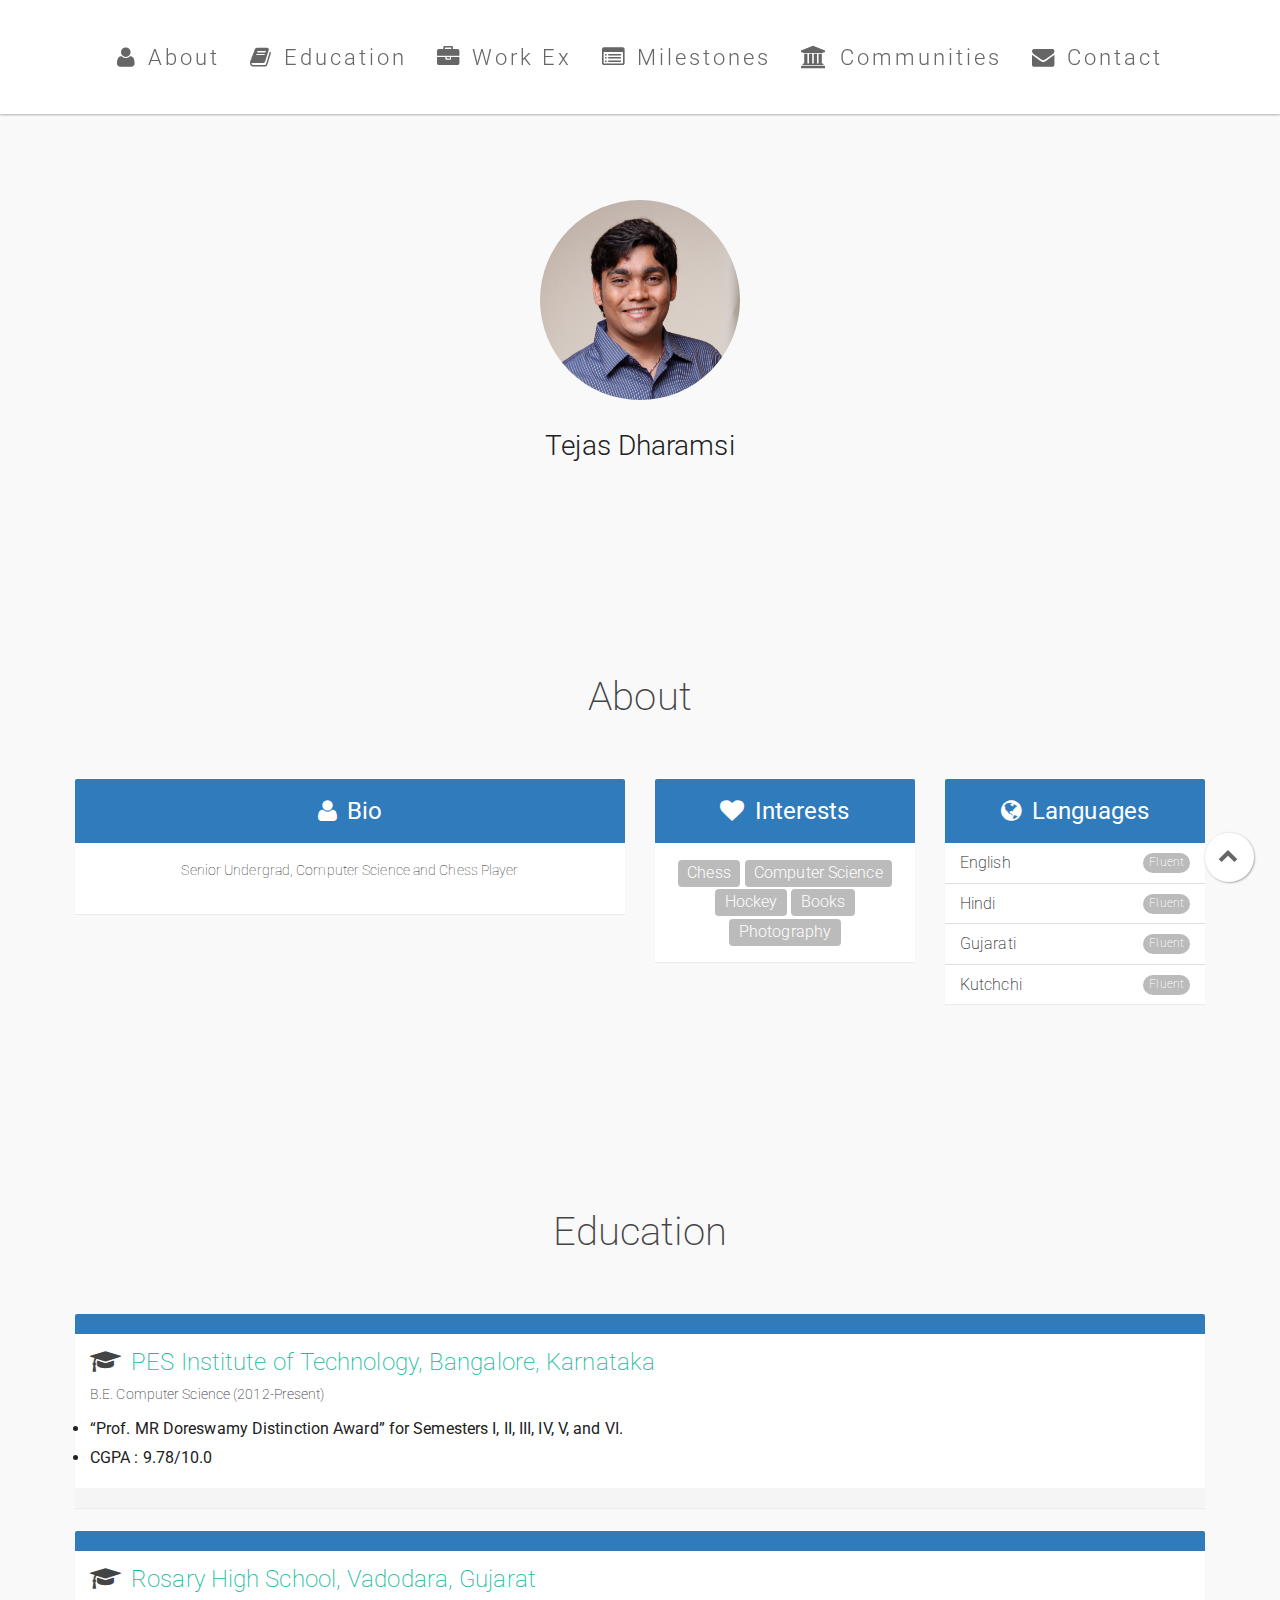
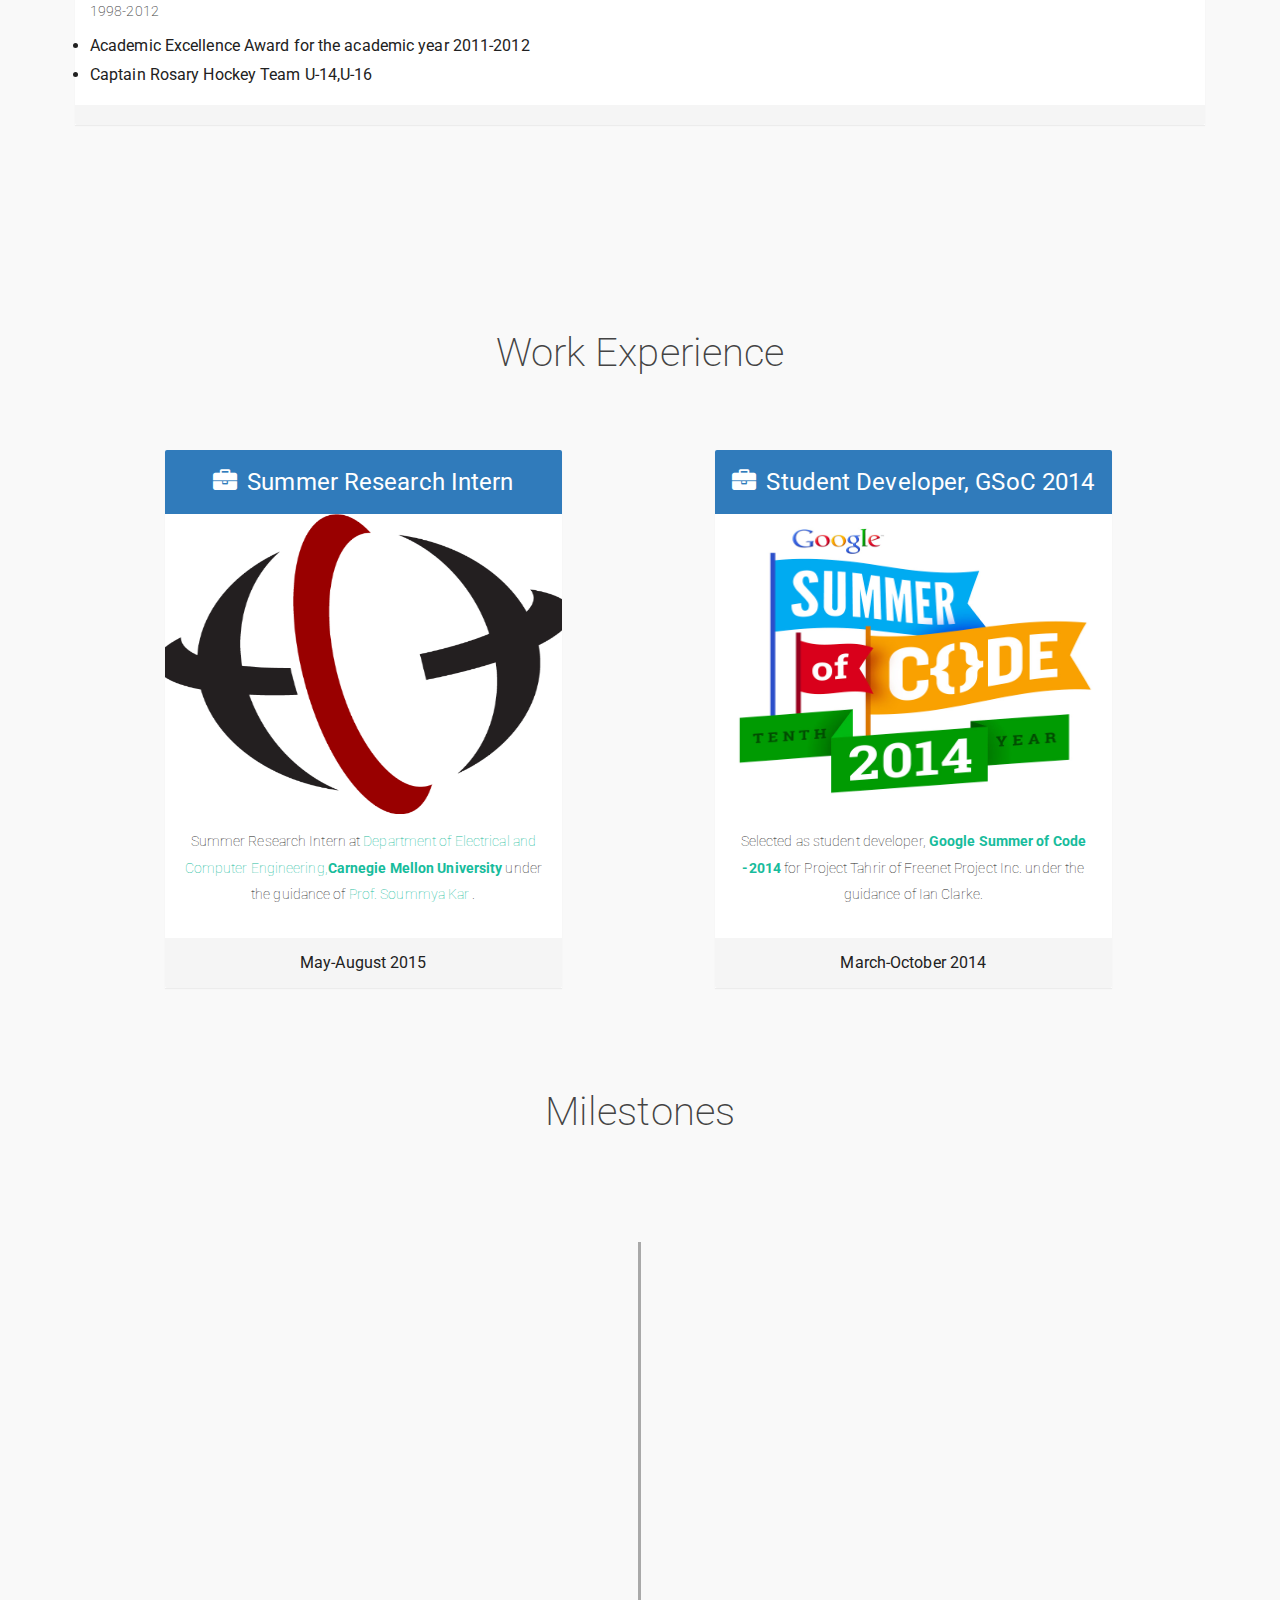
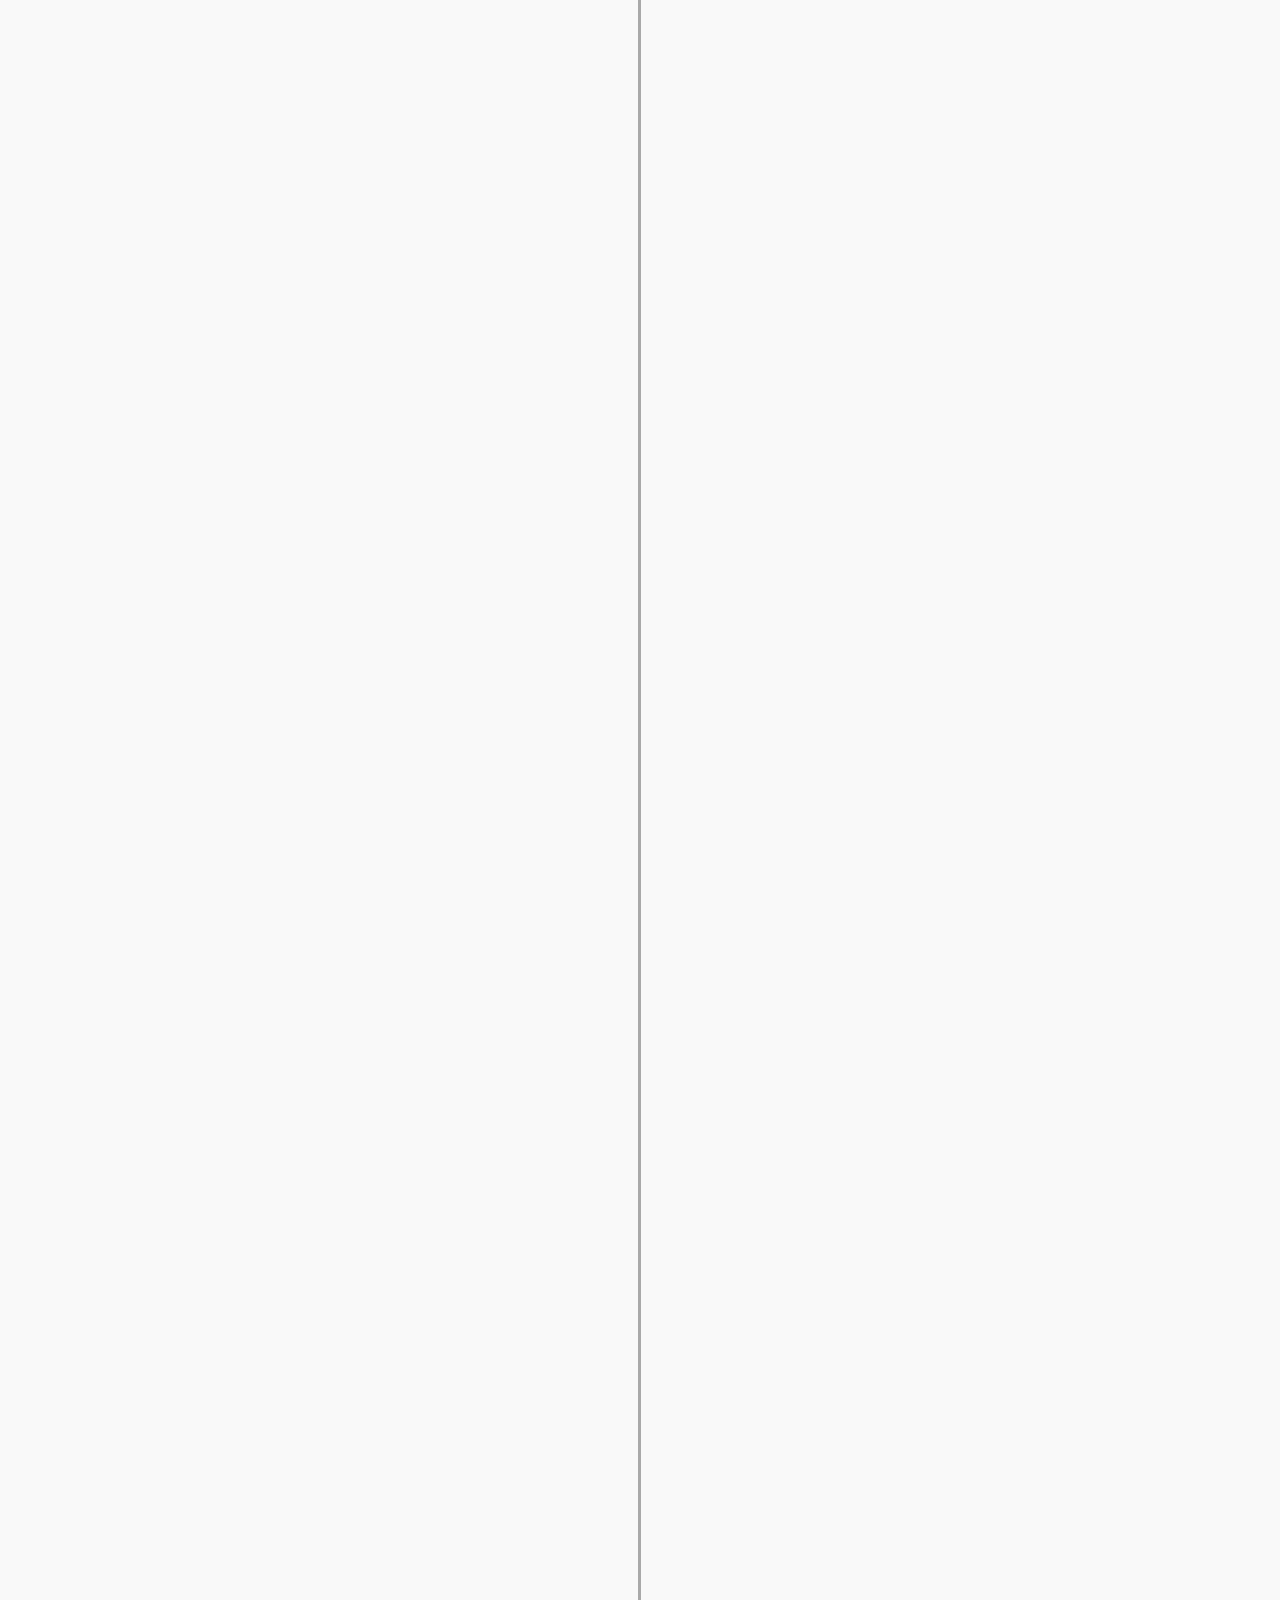
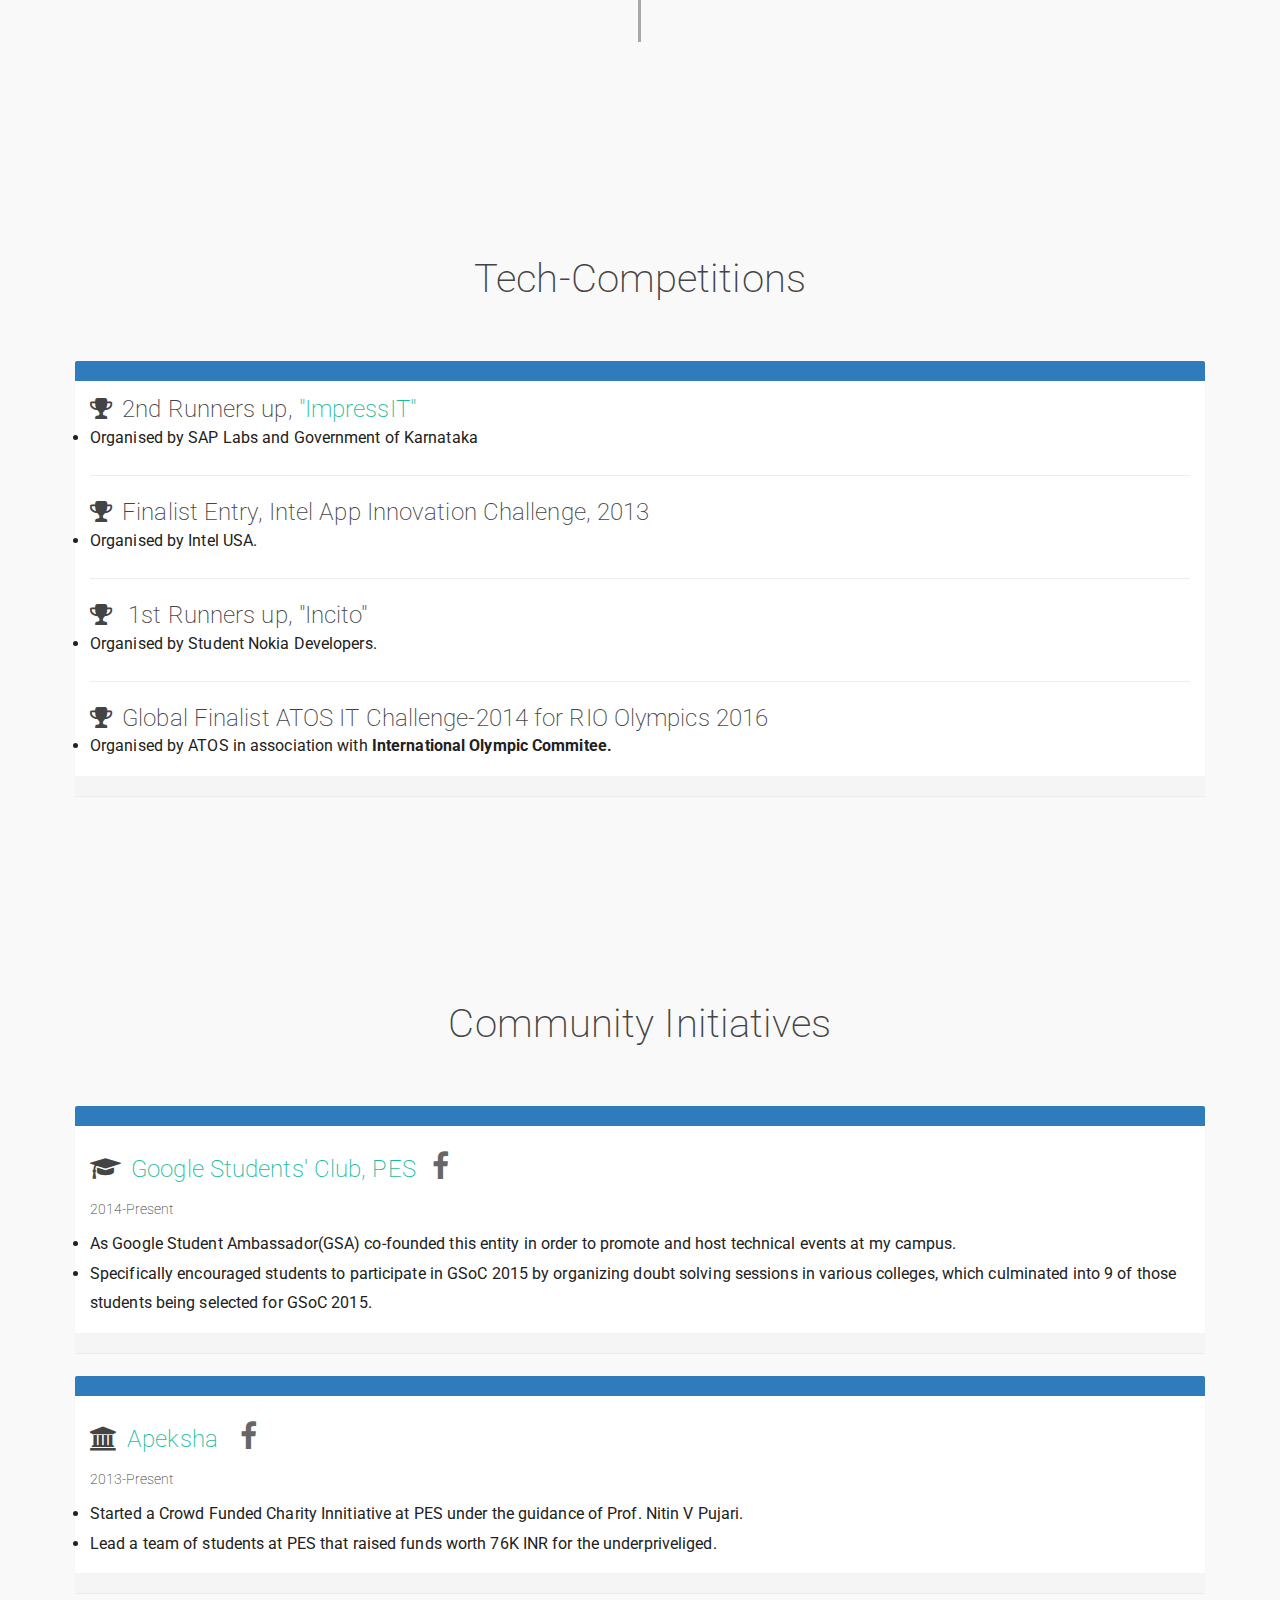
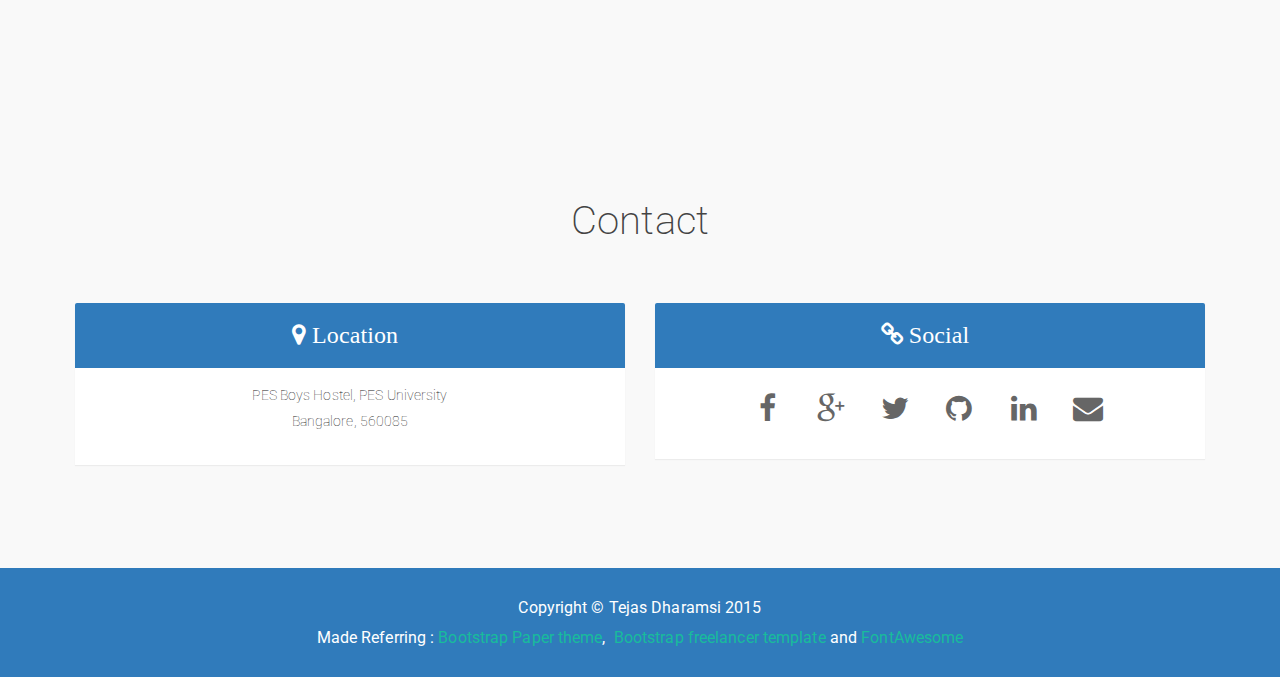
<file: index.html>
<!DOCTYPE html>
<html lang="en">

    <head>

        <meta charset="utf-8">
        <meta http-equiv="X-UA-Compatible" content="IE=edge">
        <meta name="viewport" content="width=device-width, initial-scale=1">
        <meta name="description" content="Personal Website">
        <meta name="author" content="Tejas Dharamsi">

        <title>Tejas Dharamsi</title>

        <link href="css/bootstrap.min.css" rel="stylesheet">

        <!-- Custom CSS -->
        <link href="css/resumee.css" rel="stylesheet">
        <link href="css/circle.css" rel="stylesheet">
        <link href="css/style.css" rel="stylesheet">

        <!-- Custom Fonts -->
        <link href="font-awesome/css/font-awesome.min.css" rel="stylesheet" type="text/css">

        <script src="js/modernizr.js"></script> <!-- Modernizr -->
        <style>
        img:hover{
        border: #0088ff solid 2px;
        }
        
        </style>

    </head>

    <body id="page-top" class="index">

        <!-- Navigation -->
        <nav class="navbar navbar-default navbar-fixed-top center">
            <div class="container" >
                <!-- Brand and toggle get grouped for better mobile display -->
                <div class="navbar-header page-scroll">
                    <a class="navbar-brand hidden-lg hidden-md hidden-sm" href="#page-top">Tejas Dharamsi</a>
                    <button type="button" class="navbar-toggle" data-toggle="collapse" data-target="#bs-example-navbar-collapse-1">
                        <span class="sr-only">Toggle navigation</span>
                        <span class="icon-bar"></span>
                        <span class="icon-bar"></span>
                        <span class="icon-bar"></span>
                    </button>
                </div>

                <!-- Collect the nav links, forms, and other content for toggling -->
                <div class="collapse navbar-collapse" id="bs-example-navbar-collapse-1">
                    <ul class="nav navbar-nav ">
                        <li class="hidden">
                            <a href="#page-top"></a>
                        </li>
                        <li class="page-scroll">
                            <a href="#about"><i class="fa fa-user"></i>About</a>
                        </li>
                        <li class="page-scroll">
                            <a href="#education"><i class="fa fa-book"></i>Education</a>
                        </li>
                        <li class="page-scroll">
                            <a href="#portfolio"><i class="fa fa-briefcase"></i>Work Ex</a>
                        </li>
                        <li class="page-scroll">
                            <a href="#experience"><i class="fa fa-list-alt"></i>Milestones</a>
                        </li>
                        <li class="page-scroll">
                            <a href="#com"><i class="fa fa-university"></i>Communities</a>
                        </li>
                        <li class="page-scroll">
                            <a href="#contact"><i class="fa fa-envelope"></i>Contact</a>
                        </li>
                    </ul>
                </div>
                <!-- /.navbar-collapse -->
            </div>
            <!-- /.container-fluid -->
        </nav>

        <!-- Header -->
        <header>
            <div class="container">
                <div class="row">
                    <div class="col-lg-12">
                        <img class="img-responsive circular"   src="img/tejas.jpg" alt="">
                        <div class="intro-text">
                            <span class="skills">Tejas Dharamsi</span>
                        </div>
                        <!--<a href="#" class="btn btn-success"><i class="fa fa-download"></i>   Download CV</a>-->

                    </div>
                </div>
            </div>
        </header>


        <!-- About Section -->
        <section class="grey" id="about">
            <div class="container">
                <div class="row">
                    <div class="col-lg-12 text-center">
                        <h3> About</h3>
                        <hr class="points"/>
                    </div>
                </div>
                <div class="row">
                    <div class="col-lg-6 col-md-6 col-sm-6 col-xs-12 text-center">
                        <div class="panel panel-standard">
                            <div class="panel-heading">
                                <i class="fa fa-user"></i>Bio
                            </div>
                            <div class="panel-body">
                                <p>Senior Undergrad, Computer Science and Chess Player</p>
                            </div>

                        </div>
                    </div>
                    <div class="col-lg-3 col-md-6 col-sm-6 col-xs-12 text-center">
                        <div class="panel panel-standard">
                            <div class="panel-heading">
                                <i class="fa fa-heart"></i>Interests
                            </div>
                            <div class="panel-body">
                                <span class="label label-default">Chess</span>
                                <span class="label label-default">Computer Science</span>
                                <span class="label label-default">Hockey</span>
                                <span class="label label-default">Books</span>
                                <span class="label label-default">Photography</span>
                            </div>
                        </div>
                    </div>
                    <div class="col-lg-3 col-md-6 col-sm-6 col-xs-12">
                        <div class="panel panel-standard">
                            <div class="panel-heading text-center">
                                <i class="fa fa-globe"></i>Languages
                            </div>
                            <ul class="list-group">
                                <li class="list-group-item">
                                    <span >English</span>
                                    <span class="badge">Fluent</span>
                                </li>
                                <li class="list-group-item">
                                    <span >Hindi</span>
                                    <span class="badge">Fluent</span>

                                </li>
                                <li class="list-group-item">
                                    <span >Gujarati</span>
                                    <span class="badge">Fluent</span>

                                </li>
                                <li class="list-group-item">
                                    <span >Kutchchi</span>
                                    <span class="badge">Fluent</span>

                                </li>
                            </ul>
                        </div>


                    </div>
                </div>
            </div>
        </section>

        <section class="grey" id="education">
            <div class="container">
                <div class="row">
                    <div class="col-lg-12 text-center">
                        <h3> Education</h3>
                        <hr class="points"/>
                    </div>
                </div>
                <div class="row">
                    <div class="col-lg-12 ">
                        <div class="panel panel-standard">
                            <div class="panel-heading">
                            </div>
                            <div class="panel-body">
                                <h2><i class="fa fa-graduation-cap"></i><a href="http://www.pes.edu">PES Institute of Technology, Bangalore, Karnataka</a></h2>
                                <h6>B.E. Computer Science (2012-Present)</h6>
                                <li>“Prof. MR Doreswamy Distinction Award” for Semesters I, II, III, IV, V, and VI.</li>

                                <li>CGPA : 9.78/10.0</l1>

                            </div>
                            <div class="panel-footer">
                                
                            </div>
                
                        </div>
                        <div class="panel panel-standard">
                            <div class="panel-heading">
                            </div>
                            <div class="panel-body">
                                <h2><i class="fa fa-graduation-cap"></i><a>Rosary High School, Vadodara, Gujarat</a></h2>
                                <h6>1998-2012</h6>
                                <li>Academic Excellence Award for the academic year 2011-2012</li>
                                <li>Captain Rosary Hockey Team U-14,U-16</li>
                            </div>
                            <div class="panel-footer">
                                
                            </div>
                        </div>
                        
                    </div>
                </div>
            </div>
        </section>

        <section id="portfolio" class="grey">
            <div class="container">
                <div class="row">
                    <div class="col-lg-12 text-center">
                        <h3> Work Experience</h3>
                        <hr class="points"/>
                    </div>
                </div>
                <div class="row">
                    <div class="col-lg-4 col-md-6 col-sm-6 col-xs-12 text-center" style="position:absolute;left:150px;top:2050px">
                        <div class="panel panel-standard">
                            <div class="panel-heading">
                                <i class="fa fa-briefcase icon"></i>Summer Research Intern
                            </div>
                            <a href="docs/cmu.pdf">
                            <img src="img/cmu.png" style="width:100%;height:300px;"class="img-responsive" alt=""></a>
                            <div class="panel-body">
                                <p>Summer Research Intern at <a href="https://www.ece.cmu.edu">Department of Electrical and Computer Engineering,<b>Carnegie Mellon University</a></b> under the guidance of <a href="http://users.ece.cmu.edu/~soummyak/"> Prof. Soummya Kar </a> .</p>
                            </div>
                            <div class="panel-footer">
                                May-August 2015
                            </div>
                        </div>
                    </div>
                    <div class="col-lg-4 col-md-6 col-sm-6 col-xs-12 text-center" style="position:absolute;left:700px;top:2050px">
                        <div class="panel panel-standard">
                            <div class="panel-heading">
                                <i class="fa fa-briefcase icon"></i>Student Developer, GSoC 2014
                            </div>
                            <a href="https://www.google-melange.com/gsoc/org2/google/gsoc2014/freenet">
                            <img src="img/gsoc.jpg" style="width:100%;height:300px" class="img-responsive" alt=""></a>
                            <div class="panel-body">
                                <p>Selected as student developer, <a href="https://www.google-melange.com"><b>Google Summer of Code -2014</b></a> for Project Tahrir of Freenet Project Inc. under the guidance of Ian Clarke.</p>
                            </div>
                            <div class="panel-footer">
                                March-October 2014
                            </div>

                        </div>
                    </div>
                    
                </div>
            </div>
        </section>
        <br><br><br><br><br><br><br>
        <br><br><br><br><br><br><br><br><br>

        <!-- Portfolio Grid Section -->
        <section id="experience" >
            <div class="container">

                <div class="row">
                    <div class="col-lg-12 text-center">
                        <h3> Milestones</h3>
                        <hr class="points"/>
                    </div>
                </div>
                <div class="row">
                    <div id="cd-timeline"  class="cd-container grey">
                        <div class="cd-timeline-block">
                            <div class="cd-timeline-img cd-img">
                                <i class="fa fa-list-alt icon"></i>
                                <!--<img src="img/cd-icon-picture.svg" alt="Picture">-->
                            </div> <!-- cd-timeline-img -->

                            <div class="cd-timeline-content">
                                <h2><i class="fa fa-caret-square-o-right"></i>Born</h2>
                                <p> Son of Anita and Jay Dharamsi.
                                
                                <span class="cd-date">March 30th 1994</span>
                            </div> <!-- cd-timeline-content -->
                        </div> 
                        <div class="cd-timeline-block">
                            <div class="cd-timeline-img cd-img">
                                <i class="fa fa-list-alt icon"></i>
                            </div> <!-- cd-timeline-img -->
                            <div class="cd-timeline-content">
                                <h2><i class="fa fa-trophy"></i>First Scholarship</h2>
                                <span>Sports Authority of India</span>
                                <p>Contributions to Vadodara district and Gujarat State's Hockey (U-14 Teams)</p>
                                <span class="cd-date">Oct 30th 2007</span>
                            </div> <!-- cd-timeline-content -->
                        </div> 
                        <!-- cd-timeline-block -->
                        <div class="cd-timeline-block">
                            <div class="cd-timeline-img cd-img">
                                <i class="fa fa-list-alt icon"></i>
                            </div> <!-- cd-timeline-img -->
                            <div class="cd-timeline-content">
                                <h2><i class="fa fa-trophy"></i>Contribution to my state</h2>
                                <span>Sports Authority of Gujarat</span>
                                <p>Part of Gujarat State's <b>Guinness Book of World Record</b>(maximum number of chess players at a time) as a Master Chess Player playing 40 others simultaneously.</p>
                                <span class="cd-date">Dec 24th 2010</span>
                            </div> <!-- cd-timeline-content -->
                        </div> 
                        <div class="cd-timeline-block">
                            <div class="cd-timeline-img cd-img">
                                <i class="fa fa-list-alt icon"></i>
                            </div> <!-- cd-timeline-img -->
                            <div class="cd-timeline-content">
                                <h2><i class="fa fa-trophy"></i>Academic Excellence Award</h2>
                                <span>Rosary High School, Vadodara, Gujarat</span>
                                <p>Gujarat State High Secondary Education Board: 12th Grade Examinations result :99.87 Percentile</p>
                                <span class="cd-date">Nov 12th 2012</span>
                            </div> <!-- cd-timeline-content -->
                        </div>
                        <div class="cd-timeline-block">
                            <div class="cd-timeline-img cd-img">
                                <i class="fa fa-list-alt icon"></i>
                            </div> <!-- cd-timeline-img -->
                            <div class="cd-timeline-content">
                                <a href="#portfolio"><h2><i class="fa fa-gamepad"></i>International Chess Rating</h2> </a>
                                <span>World Chess Federation -FIDE</span>
                                <p> Become International rated chess <a href="http://ratings.fide.com/card.phtml?event=25046985">player</a> affiliated with World Chess Federation -FIDE</p>
                                <span class="cd-date">Aug 1st 2013</span>
                            </div> <!-- cd-timeline-content -->
                        </div> 
                        <div class="cd-timeline-block">
                            <div class="cd-timeline-img cd-img">
                                <i class="fa fa-list-alt icon"></i>
                            </div> <!-- cd-timeline-img -->
                            <div class="cd-timeline-content">
                                <h2><i class="fa fa-google"></i><a href="#portfolio">Google Summer of Code-2014 <i class="fa fa-angle-double-up"></i></h2> </a>
                                <span>Google Open Source</span>
                                
                                <span class="cd-date">Mar-Oct 2014</span>
                            </div> <!-- cd-timeline-content -->
                        </div> 
                        <div class="cd-timeline-block">
                            <div class="cd-timeline-img cd-img">
                                <i class="fa fa-list-alt icon"></i>
                            </div> <!-- cd-timeline-img -->
                            <div class="cd-timeline-content">
                                <h2><i class="fa fa-google"></i>Google Student Ambassador</i></h2> 
                                <span>Google India</span>
                                <p> Inducted into Google Student Ambassador Program- India</p>
                                <span class="cd-date">Aug 2014- Present</span>
                            </div> <!-- cd-timeline-content -->
                        </div>
                        <div class="cd-timeline-block">
                            <div class="cd-timeline-img cd-img">
                                <i class="fa fa-list-alt icon"></i>
                            </div> <!-- cd-timeline-img -->
                            <div class="cd-timeline-content">
                                <h2><i class="fa fa-google"></i>GSoC ReUnion 2014</i></h2> 
                                <span></span>
                                <p> Invited by Google Open Source for GSoC ReUnion, 10th aniversary celebration of Google Summer of Code  held in California, USA. </p>
                                <span class="cd-date">October 2014</span>
                            </div> <!-- cd-timeline-content -->
                        </div><!-- cd-timeline-block -->
                        <div class="cd-timeline-block">
                            <div class="cd-timeline-img cd-img">
                                <i class="fa fa-list-alt icon"></i>
                            </div> <!-- cd-timeline-img -->
                            <div class="cd-timeline-content">
                                <h2><i class="fa fa-university"></i><a href="#portfolio">Summer Research Intern<i class="fa fa-angle-double-up"></i></h2> </a>
                                <span>Carnegie Mellon Univeristy</span>
                                
                                <span class="cd-date">May-Aug 2015</span>
                            </div> <!-- cd-timeline-content -->
                        </div>  <!-- cd-timeline-block -->
                    </div>
                </div>
            </div>
        </section> <!-- cd-timeline -->


        
        <section class="grey" id="com">
            <div class="container">
                <div class="row">
                    <div class="col-lg-12 text-center">
                        <h3> Tech-Competitions</h3>
                        <hr class="points"/>
                    </div>
                </div>
                <div class="row">
                    <div class="col-lg-12 ">
                        <div class="panel panel-standard">
                            <div class="panel-heading">
                            </div>
                            <div class="panel-body">
                                <span><h2><i class="fa fa-trophy"></i>2nd Runners up, <a href="http://www.bangaloreite.biz/ImpressIT/news.php">"ImpressIT"</a></h2><li> Organised by SAP Labs and Government of Karnataka </li></span><hr>

                                <span><h2><i class="fa fa-trophy"></i>Finalist Entry, Intel App Innovation Challenge, 2013</h2><li>  Organised by Intel USA.</span><hr>

                                <span><h2><i class="fa fa-trophy"> </i> 1st Runners up, "Incito"</h2><li>Organised by Student Nokia Developers.</li></span><hr>

                                <span><h2><i class="fa fa-trophy"></i>Global Finalist ATOS IT Challenge-2014 for RIO Olympics 2016</h2> <li>Organised by ATOS in association with <b>International Olympic Commitee.</b> </li></span>


                            </div>
                            <div class="panel-footer">
                                
                            </div>
                
                        
                    </div>
                </div>
            </div>
        </section>
        <!--Skill Section-->
        

        <!--Education Section-->
        

        <section class="grey" id="com">
            <div class="container">
                <div class="row">
                    <div class="col-lg-12 text-center">
                        <h3> Community Initiatives</h3>
                        <hr class="points"/>
                    </div>
                </div>
                <div class="row">
                    <div class="col-lg-12 ">
                        <div class="panel panel-standard">
                            <div class="panel-heading">
                            </div>
                            <div class="panel-body">
                                <h2 style="display:inline;"><i class="fa fa-graduation-cap"></i><a href="docs/gsa.pdf">Google Students' Club, PES</a><a href="https://www.facebook.com/Google-Students-Club-PES-909546275726271/?fref=ts" class="btn-social btn-default"><i class="fa fa-facebook"></i></a></h2>
                                <h6>2014-Present</h6>
                                <li>As Google Student Ambassador(GSA) co-founded this entity in order to promote and host technical events at my campus.</li>

                                <li>Specifically encouraged students to participate in GSoC 2015 by organizing doubt solving sessions in various colleges, which culminated into 9 of those students being selected for GSoC 2015. </l1>

                            </div>
                            <div class="panel-footer">
                                
                            </div>
                
                        </div>
                        <div class="panel panel-standard">
                            <div class="panel-heading">
                            </div>
                            <div class="panel-body">
                                <h2 style="display:inline;"><i class="fa fa-university"></i><a href="docs/ap.pdf">Apeksha </a><a href="https://www.facebook.com/ApekshaPesit/?fref=ts" class="btn-social btn-default"><i class="fa fa-facebook"></i></a></h2>
                                <h6>2013-Present</h6>
                                <li>Started a Crowd Funded Charity Innitiative at PES under the guidance of Prof. Nitin V Pujari.</li>
                                <li>Lead a team of students at PES that raised funds worth 76K INR for the underpriveliged.</li>
                                
                            </div>
                            <div class="panel-footer">
                                
                            </div>
                            
                        </div>
                        
                    </div>
                </div>
            </div>
        </section>


        <!-- Contact Section -->
        <section id="contact">
            <div class="container">
                <div class="row">
                    <div class="col-lg-12 text-center">
                        <h3> Contact</h3>
                        <hr class="points"/>
                    </div>
                </div>
                <div class="row">
                    <div class="col-lg-6 col-md-6 text-center">
                        <div class="panel panel-standard text-center">
                            <div class="panel-heading">
                                <i class="fa fa-map-marker "> Location</i>
                            </div>
                            <div class="panel-body">
                                <p>PES Boys Hostel, PES University<br>Bangalore, 560085</p>
                            </div>
                        </div>
                    </div>
                    <div class="col-lg-6 col-md-6  text-center">
                        <div class="panel panel-standard">
                            <div class="panel-heading">
                                <i class="fa fa-chain "> Social</i>
                            </div>
                            <div class="panel-body ">
                                <ul class="list-inline">
                                    <li><a href="https://www.facebook.com/tejasdharamsi" class="btn-social btn-default"><i class="fa fa-facebook"></i></a></li>
                                    <li><a href="https://plus.google.com/+TejasDharamsi/" class="btn-social btn-default"><i class="fa fa-google-plus"></i></a></li>
                                    <li><a href="https://twitter.com/DharamsiTejas" class="btn-social btn-default"><i class="fa fa-twitter"></i></a></li>
                                    <li><a href="https://github.com/Dharamsitejas" class="btn-social btn-default"><i class="fa fa-github"></i></a></li>
                                    <li><a href="https://in.linkedin.com/in/tejasdharamsi" class="btn-social btn-default"><i class="fa fa-linkedin"></i></a></li>
                                    <li><a href="mailto:tejas.dharamsi@gmail.com" class="btn-social btn-default"><i class="fa fa-envelope"></i></a></li>
                                </ul>
                            </div>
                        </div>
                    </div>
                </div>
            </div>
        </section>

        <!-- Footer -->
        <footer class="text-center">
            <div class="footer-below">
                <div class="container">
                    <div class="row">
                        <div class="col-lg-12">
                            Copyright &copy; Tejas Dharamsi 2015
                        </div>
                        <div>
                            Made Referring : <a href="http://bootswatch.com/paper/">Bootstrap Paper theme</a>, &nbsp;<a href="http://startbootstrap.com/template-overviews/freelancer/">Bootstrap freelancer template</a> and <a href="http://fontawesome.io/">FontAwesome</a> 
                    </div>
                </div>
            </div>
        </footer>

        <!-- Scroll to Top Button -->
        <div class="scroll-top page-scroll">
            <a class="btn btn-default" href="#page-top">
                <i style="margin-left: -3px;margin-top: 6px;" class="fa fa-chevron-up"></i>
            </a>
        </div>


        <!-- jQuery -->
        <script src="js/jquery.js"></script>

        <!-- Bootstrap Core JavaScript -->
        <script src="js/bootstrap.min.js"></script>

        <!-- Plugin JavaScript -->
        <script src="js/jquery.easing.min.js"></script>
        <script src="js/classie.js"></script>
        <script src="js/cbpAnimatedHeader.js"></script>

        <!-- Contact Form JavaScript -->
        <script src="js/jqBootstrapValidation.js"></script>
        <script src="js/contact_me.js"></script>

        <!-- Custom Theme JavaScript -->
        <script src="js/resume.js"></script>
        <script src="js/main.js"></script> <!-- Resource jQuery -->
        <script>
            $(function () {
                $('progress').each(function () {
                    var max = $(this).val();
                    $(this).val(0).animate({value: max}, {duration: 2000, easing: 'easeOutCirc'});
                });
            });
        </script>
    </body>

</html>
</file>
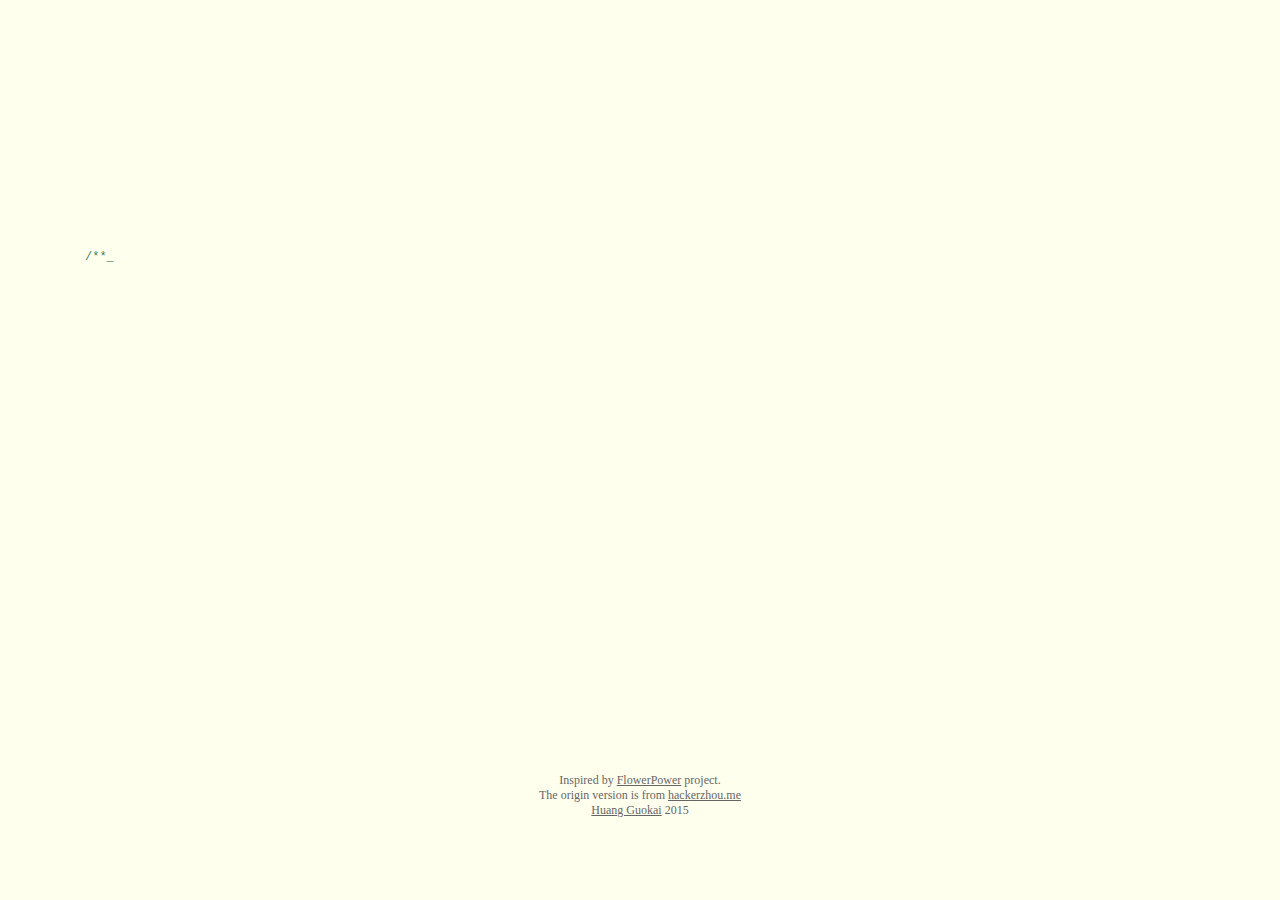
<file: _site/index.html>
<!DOCTYPE HTML>
<html xmlns="http://www.w3.org/1999/xhtml" xml:lang="en" lang="en">
<head>
	<title>Happy Birthday</title>
	<meta http-equiv="content-type" content="text/html; charset=UTF-8">
	<style type="text/css">
		@font-face {
			font-family: digit;
			src: url('digital-7_mono.ttf') format("truetype");
		}
	</style>
	<link href="css/default.css" type="text/css" rel="stylesheet">
	<script type="text/javascript" src="js/jquery.js"></script>
	<script type="text/javascript" src="js/garden_dev.js"></script>
    <script type="text/javascript" src="js/functions_dev.js"></script>
</head>

<body>
	<div id="mainDiv">
		<div id="content">
			<div id="code">
				<span class="comments">/**</span><br />
				<span class="space"/><span class="comments">* Today, the 1st day of February, is your birthday.</span><br />
				<span class="space"/><span class="comments">* So I created a page to celebrate this extraordinary day.</span><br />
				<span class="space"/><span class="comments">*/</span><br />
				Girl u = <span class="keyword">new</span> Girl(<span class="string">"Lin Ling"</span>);<br />
				<span class="comments">// February 1st, when the bell rang, your age increased </span><br />
				Date currentTime = <span class="keyword">new</span> Date(); <br />
				SimpleDateFormat formatter = <span class="keyword">new</span> SimpleDateFormat(<span class="string">"yyyy-MM-dd HH:mm:ss"</span>);<br />
				String dateString = formatter.format(currentTime);<br />
				if( dateString.equals(<span class="string">"2015-02-01 00:00:00"</span>) ){</br>
					u.age ++;</br>
				}</br>
				<span class="comments">// Our blessing will be with you simultaneously.</span><br />
				<span class="keyword">new</span> Thread (){<br />
				@Override </br>
				<span class="comments">// Forever and ever. I wish</span><br />
				while(true){</br>
				<span class="comments">// luckiness,</span><br />
				u.fortune ++;</br>
				<span class="comments">// happiness,</span><br />
				u.happiness ++;</br>
			    <span class="comments">// and everything you wish can be achieved.</span><br />
				}.start()</br>
				<span class="comments">// The last thing I wanna say, boring and ordinary, is:</span><br />
				System.out.println(<span class="string">"Happy Birthday !"</span>);
			</div>
			<div id="loveHeart">
				<canvas id="garden"></canvas>
				<div id="words">
					<div id="messages">
					</br>
					</br>
					</br>
					</br>
						You've been in the world for
						<div id="elapseClock"></div>
					</div>
					<div id="loveu">
						May you have a year full of happiness.<br/>
						<div class="signature">- Huang Guokai</div>
					</div>
				</div>
			</div>
		</div>
		<div id="copyright">
			Inspired by <a href="http://www.openrise.com/lab/FlowerPower/">FlowerPower</a> project.<br />
			The origin version is from <a href='http://hackerzhou.me'>hackerzhou.me</a> </br>
			<a href="http://weibo.com/xavieryao">Huang Guokai</a> 2015</br>
		</div>
	</div>
	<script type="text/javascript">
		var offsetX = $("#loveHeart").width() / 2;
		var offsetY = $("#loveHeart").height() / 2 - 55;
		var together = new Date();
		together.setFullYear(1993,2, 1);
		together.setHours(8);
		together.setMinutes(0);
		together.setSeconds(0);
		together.setMilliseconds(0);
		
		if (!document.createElement('canvas').getContext) {
			var msg = document.createElement("div");
			msg.id = "errorMsg";
			msg.innerHTML = "Your browser doesn't support HTML5!<br/>Recommend use Chrome 14+/IE 9+/Firefox 7+/Safari 4+"; 
			document.body.appendChild(msg);
			$("#code").css("display", "none")
			$("#copyright").css("position", "absolute");
			$("#copyright").css("bottom", "10px");
		    document.execCommand("stop");
		} else {
			setTimeout(function () {
				startHeartAnimation();
			}, 5000);

			timeElapse(together);
			setInterval(function () {
				timeElapse(together);
			}, 500);

			adjustCodePosition();
			$("#code").typewriter();
		}
	</script>
</body>
</html>
</file>
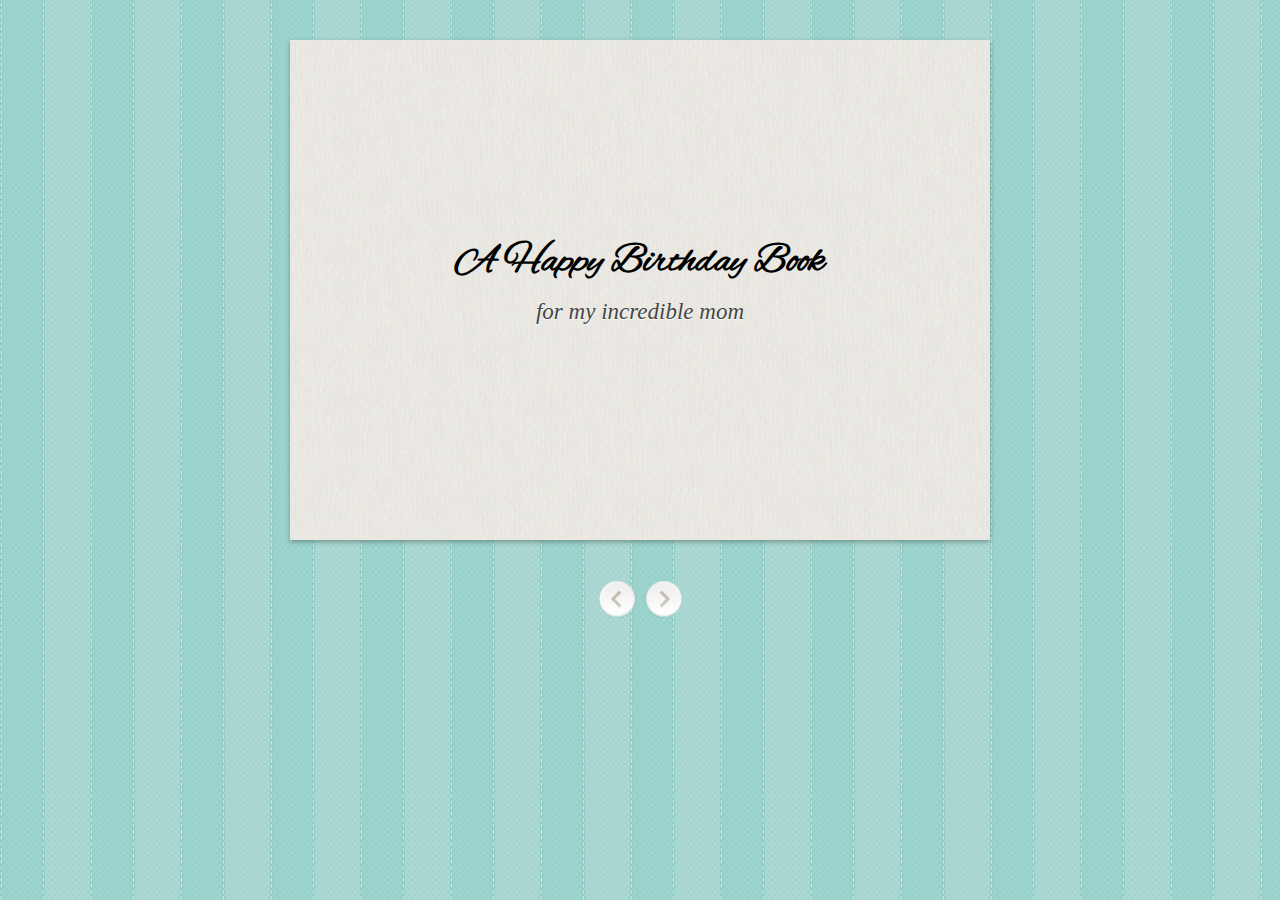
<file: babu.html>
<!DOCTYPE html>
<html>
<head>
	<title>Happy Birthday Mom!</title>
	<link href="assets/stylesheets/animate.css" rel="stylesheet" type="text/css">
	<link href="assets/stylesheets/main.css" rel="stylesheet" type="text/css">
	<link href="assets/stylesheets/flipbook-style.css" rel="stylesheet" type="text/css">
	<link href="assets/stylesheets/flipbook-custom.css" rel="stylesheet" type="text/css">
	<link rel="stylesheet" href="assets/stylesheets/reveal.css" type="text/css">
	
</head>

<body>
		<section class="main">

			<div class="bb-custom-wrapper">
				<div id="bb-bookblock" class="bb-bookblock">
					<div class="bb-item">
						<div class="bb-custom-content cover-page">
							<h1>A Happy Birthday Book</h1>
							<br>
							<h4>for my incredible mom</h4>
						</div>
					</div>
					<div class="bb-item">
						<div class="bb-custom-content bb-custom-bg">
							<h3>Anita Dharamsi</h3>
							<img class="pink-cake" src="assets/images/anne_cake_pink.png" />
							<div class="bb-custom-card-content">
								<p>You celebrate me every day.</p>
								<p class="first">Today, we celebrate you.</p>
							</div>
						</div>
					</div>
					<div class="bb-item">
						<div class="bb-custom-content">
							<div class="bb-custom-circle">
								<img src="assets/images/royalty.png" class="royalty-image"/>
							</div>
							<div class="letter-message">
								<p>On your birthday, you are royalty.</p>
							</div>
							<div id="folder" class="folder">
								<div class="folder-cover"><span>Click me to open &rarr;</span></div>
								<div class="folder-inner">
									
									<p>Please join us in honoring
										<br><span class="mom-name">Anita Dharamsi</span>
										<br>As we celebrate this day for the incredible presence she has in
												all of our lives.
										<br>
										<br>When: June 24, 2015</p>
								</div>
								<div class="folder-inner-next">
									<a id="folder-close" href="#">&larr; close</a>

									<h4>Itinerary</h4>
									<p>8:30AM: Ceremonies begin</p>
									<p>9:00AM - 6:00PM: Intermittent birthday cheer</p>
									<p>7:00PM: Grand Finale</p>
								</div>
								<div class="folder-fold"></div>
							</div>
						</div>
					</div>
					<div class="bb-item">
						<div class="bb-custom-content">
							<div class="bb-custom-bookshelf-text">
								<br>
								<p class="first">To start off the celebrations,</p>
								<p class="second">I've prepared a full shelf of wonderful things about you</p>
								<p class="third">Click on them for some lovin'</p>
							</div>
							<div class="bb-custom-bookshelf">
								<a href="#" data-reveal-id="champagne-modal">
									<img src="assets/images/shelf_icons/champagne.png" class="bookshelf-item"/>
								</a>
								<a href="#" data-reveal-id="flowers-modal">
									<img src="assets/images/shelf_icons/flower.png" class="bookshelf-item"/>
								</a>
								<a href="#" data-reveal-id="treasure-modal">
									<img src="assets/images/shelf_icons/treasure.png" class="bookshelf-item"/>
								</a>
								<a href="#" data-reveal-id="comfort-modal">
									<img src="assets/images/shelf_icons/comfort.png" class="bookshelf-item"/>
								</a>
								<a href="#" data-reveal-id="home-modal">
									<img src="assets/images/shelf_icons/home.png" class="bookshelf-item"/>
								</a>
								<a href="#" data-reveal-id="lifesaver-modal">
									<img src="assets/images/shelf_icons/lifesaver.png" class="bookshelf-item"/>
								</a>
							</div>
						</div>
					</div>
					<div class="bb-item">
						<div class="bb-custom-content">
							<div class="bb-custom-last">
								<p class="happy-birthday">Happy birthday, mom!</p>
								<p>you deserve it big time</p>
								<img class="final-rose" src="assets/images/rose.png"/>
							</div>
						</div>
					</div>
				</div>
			</div>
			<nav class="bb-custom-nav">
				<a id="bb-nav-prev" href="#">Previous</a>
				<a id="bb-nav-next" href="#">Next</a>
			</nav>
			
		</section>
		
		<section class="modals">
			<div id="champagne-modal" class="reveal-modal">
				<h1>She Celebrates the Little Things</h1>
				<p>
					You cheer for your family in all of our endeavors, big and small. 
					Whether it was our school or now at office, you were
					always there for us.
					But not tonight, mom. Tonight we'll toast to you.
				</p>
				<a class="close-reveal-modal">&#215;</a>
			</div>
			<div id="flowers-modal" class="reveal-modal">
				<h1>She Creates Life on the Daily</h1>
				<p>
					You love to help things grow. Whether they be in the garden, or in your family,
					they're all in your heart. And it's so obvious, when you look at what remarkable 
					things spring up around you, that they are your doing. Without you I would not be
					the person I am today, and I know Mehul would say the same. We love you, Mom!
				</p>
				<a class="close-reveal-modal">&#215;</a>
			</div>
			<div id="treasure-modal" class="reveal-modal">
				<h1>She Holds On to What She Loves</h1>
				<p>You keep safe everything that you care about. People, books, medicines, food -
					 the object itself does not matter. What matters is the value the object holds.
					 The more you collect, the more your color shows: you care. And that is a quality to
					 feel good about.
				</p>
				<a class="close-reveal-modal">&#215;</a>
			</div>
			<div id="comfort-modal" class="reveal-modal">
				<h1>She Comforts Me When I'm Down</h1>
				<p>When I'm sad, I come to you for cheering up. Not because you're my mom, or
					 because you would always encourage to forget the failure or save from Dad, Mehul would quite a bit agree with this. No, because you are the only
					 person I know who consistently makes me feel better. Whether it's advice I need, or
					 just a pat on the back, you always know "exactly what to say". Thank you, mom.
				</p>
				<a class="close-reveal-modal">&#215;</a>
			</div>
			<div id="home-modal" class="reveal-modal">
				<h1>She Makes This House a Home</h1>
				<p>Definitely when someone throws around things in the house so randomly, you are the one who keeps who gets things under control and makes this place worth living.
				</p>
				<a class="close-reveal-modal">&#215;</a>
			</div>
			<div id="lifesaver-modal" class="reveal-modal">
				<h1>She's our Saviour</h1>
				<p>
				From making us good food and healthy to being Mehul's saviour all the time; to supporting DAD or for that matter all of us in our own personal endevours you always forgot yourself and were amazing backing us all the time.
				Thank you for always being there. 
				</p>
				<a class="close-reveal-modal">&#215;</a>
			</div>
		</section>
</body>

<script src="assets/javascripts/jquery-min.js"></script>
<script src="assets/javascripts/modernizr.custom.js"></script>
<script src="assets/javascripts/jquery.bookblock.js"></script>
<script src="assets/javascripts/jquerypp.custom.js"></script>
<script src="assets/javascripts/jquery.reveal.js"></script>

<script src="assets/javascripts/my-bookblock.js"></script>
<script src="assets/javascripts/main.js"></script>

</html>
</file>
<file: css/circle.css>
/****************************************************************
 *
 * CSS Percentage Circle
 * Author: Andre Firchow
 *
*****************************************************************/
.rect-auto, .c100.p51 .slice, .c100.p52 .slice, .c100.p53 .slice, .c100.p54 .slice, .c100.p55 .slice, .c100.p56 .slice, .c100.p57 .slice, .c100.p58 .slice, .c100.p59 .slice, .c100.p60 .slice, .c100.p61 .slice, .c100.p62 .slice, .c100.p63 .slice, .c100.p64 .slice, .c100.p65 .slice, .c100.p66 .slice, .c100.p67 .slice, .c100.p68 .slice, .c100.p69 .slice, .c100.p70 .slice, .c100.p71 .slice, .c100.p72 .slice, .c100.p73 .slice, .c100.p74 .slice, .c100.p75 .slice, .c100.p76 .slice, .c100.p77 .slice, .c100.p78 .slice, .c100.p79 .slice, .c100.p80 .slice, .c100.p81 .slice, .c100.p82 .slice, .c100.p83 .slice, .c100.p84 .slice, .c100.p85 .slice, .c100.p86 .slice, .c100.p87 .slice, .c100.p88 .slice, .c100.p89 .slice, .c100.p90 .slice, .c100.p91 .slice, .c100.p92 .slice, .c100.p93 .slice, .c100.p94 .slice, .c100.p95 .slice, .c100.p96 .slice, .c100.p97 .slice, .c100.p98 .slice, .c100.p99 .slice, .c100.p100 .slice {
  clip: rect(auto, auto, auto, auto);
}

.pie, .c100 .bar, .c100.p51 .fill, .c100.p52 .fill, .c100.p53 .fill, .c100.p54 .fill, .c100.p55 .fill, .c100.p56 .fill, .c100.p57 .fill, .c100.p58 .fill, .c100.p59 .fill, .c100.p60 .fill, .c100.p61 .fill, .c100.p62 .fill, .c100.p63 .fill, .c100.p64 .fill, .c100.p65 .fill, .c100.p66 .fill, .c100.p67 .fill, .c100.p68 .fill, .c100.p69 .fill, .c100.p70 .fill, .c100.p71 .fill, .c100.p72 .fill, .c100.p73 .fill, .c100.p74 .fill, .c100.p75 .fill, .c100.p76 .fill, .c100.p77 .fill, .c100.p78 .fill, .c100.p79 .fill, .c100.p80 .fill, .c100.p81 .fill, .c100.p82 .fill, .c100.p83 .fill, .c100.p84 .fill, .c100.p85 .fill, .c100.p86 .fill, .c100.p87 .fill, .c100.p88 .fill, .c100.p89 .fill, .c100.p90 .fill, .c100.p91 .fill, .c100.p92 .fill, .c100.p93 .fill, .c100.p94 .fill, .c100.p95 .fill, .c100.p96 .fill, .c100.p97 .fill, .c100.p98 .fill, .c100.p99 .fill, .c100.p100 .fill {
  position: absolute;
  border: 0.08em solid #307bbb;
  width: 0.84em;
  height: 0.84em;
  clip: rect(0em, 0.5em, 1em, 0em);
  -webkit-border-radius: 50%;
  -moz-border-radius: 50%;
  -ms-border-radius: 50%;
  -o-border-radius: 50%;
  border-radius: 50%;
  -webkit-transform: rotate(0deg);
  -moz-transform: rotate(0deg);
  -ms-transform: rotate(0deg);
  -o-transform: rotate(0deg);
  transform: rotate(0deg);
}

.pie-fill, .c100.p51 .bar:after, .c100.p51 .fill, .c100.p52 .bar:after, .c100.p52 .fill, .c100.p53 .bar:after, .c100.p53 .fill, .c100.p54 .bar:after, .c100.p54 .fill, .c100.p55 .bar:after, .c100.p55 .fill, .c100.p56 .bar:after, .c100.p56 .fill, .c100.p57 .bar:after, .c100.p57 .fill, .c100.p58 .bar:after, .c100.p58 .fill, .c100.p59 .bar:after, .c100.p59 .fill, .c100.p60 .bar:after, .c100.p60 .fill, .c100.p61 .bar:after, .c100.p61 .fill, .c100.p62 .bar:after, .c100.p62 .fill, .c100.p63 .bar:after, .c100.p63 .fill, .c100.p64 .bar:after, .c100.p64 .fill, .c100.p65 .bar:after, .c100.p65 .fill, .c100.p66 .bar:after, .c100.p66 .fill, .c100.p67 .bar:after, .c100.p67 .fill, .c100.p68 .bar:after, .c100.p68 .fill, .c100.p69 .bar:after, .c100.p69 .fill, .c100.p70 .bar:after, .c100.p70 .fill, .c100.p71 .bar:after, .c100.p71 .fill, .c100.p72 .bar:after, .c100.p72 .fill, .c100.p73 .bar:after, .c100.p73 .fill, .c100.p74 .bar:after, .c100.p74 .fill, .c100.p75 .bar:after, .c100.p75 .fill, .c100.p76 .bar:after, .c100.p76 .fill, .c100.p77 .bar:after, .c100.p77 .fill, .c100.p78 .bar:after, .c100.p78 .fill, .c100.p79 .bar:after, .c100.p79 .fill, .c100.p80 .bar:after, .c100.p80 .fill, .c100.p81 .bar:after, .c100.p81 .fill, .c100.p82 .bar:after, .c100.p82 .fill, .c100.p83 .bar:after, .c100.p83 .fill, .c100.p84 .bar:after, .c100.p84 .fill, .c100.p85 .bar:after, .c100.p85 .fill, .c100.p86 .bar:after, .c100.p86 .fill, .c100.p87 .bar:after, .c100.p87 .fill, .c100.p88 .bar:after, .c100.p88 .fill, .c100.p89 .bar:after, .c100.p89 .fill, .c100.p90 .bar:after, .c100.p90 .fill, .c100.p91 .bar:after, .c100.p91 .fill, .c100.p92 .bar:after, .c100.p92 .fill, .c100.p93 .bar:after, .c100.p93 .fill, .c100.p94 .bar:after, .c100.p94 .fill, .c100.p95 .bar:after, .c100.p95 .fill, .c100.p96 .bar:after, .c100.p96 .fill, .c100.p97 .bar:after, .c100.p97 .fill, .c100.p98 .bar:after, .c100.p98 .fill, .c100.p99 .bar:after, .c100.p99 .fill, .c100.p100 .bar:after, .c100.p100 .fill {
  -webkit-transform: rotate(180deg);
  -moz-transform: rotate(180deg);
  -ms-transform: rotate(180deg);
  -o-transform: rotate(180deg);
  transform: rotate(180deg);
}

.c100 {
  position: relative;
  font-size: 120px;
  width: 1em;
  height: 1em;
  -webkit-border-radius: 50%;
  -moz-border-radius: 50%;
  -ms-border-radius: 50%;
  -o-border-radius: 50%;
  border-radius: 50%;
  float: left;
  margin: 0 0.1em 0.1em 0;
  background-color: #cccccc;
}
.c100 *, .c100 *:before, .c100 *:after {
  -webkit-box-sizing: content-box;
  -moz-box-sizing: content-box;
  box-sizing: content-box;
}
.c100.center {
  float: none;
  margin: 0 auto;
}
.c100.big {
  font-size: 240px;
}
.c100.small {
  font-size: 80px;
}
.c100 > span {
  position: absolute;
  width: 100%;
  z-index: 1;
  left: 0;
  top: 0;
  width: 5em;
  line-height: 5em;
  font-size: 0.2em;
  color: #cccccc;
  display: block;
  text-align: center;
  white-space: nowrap;
  -webkit-transition-property: all;
  -moz-transition-property: all;
  -o-transition-property: all;
  transition-property: all;
  -webkit-transition-duration: 0.2s;
  -moz-transition-duration: 0.2s;
  -o-transition-duration: 0.2s;
  transition-duration: 0.2s;
  -webkit-transition-timing-function: ease-out;
  -moz-transition-timing-function: ease-out;
  -o-transition-timing-function: ease-out;
  transition-timing-function: ease-out;
}
.c100:after {
  position: absolute;
  top: 0.08em;
  left: 0.08em;
  display: block;
  content: " ";
  -webkit-border-radius: 50%;
  -moz-border-radius: 50%;
  -ms-border-radius: 50%;
  -o-border-radius: 50%;
  border-radius: 50%;
  background-color: whitesmoke;
  width: 0.84em;
  height: 0.84em;
  -webkit-transition-property: all;
  -moz-transition-property: all;
  -o-transition-property: all;
  transition-property: all;
  -webkit-transition-duration: 0.2s;
  -moz-transition-duration: 0.2s;
  -o-transition-duration: 0.2s;
  transition-duration: 0.2s;
  -webkit-transition-timing-function: ease-in;
  -moz-transition-timing-function: ease-in;
  -o-transition-timing-function: ease-in;
  transition-timing-function: ease-in;
}
.c100 .slice {
  position: absolute;
  width: 1em;
  height: 1em;
  clip: rect(0em, 1em, 1em, 0.5em);
}
.c100.p1 .bar {
  -webkit-transform: rotate(3.6deg);
  -moz-transform: rotate(3.6deg);
  -ms-transform: rotate(3.6deg);
  -o-transform: rotate(3.6deg);
  transform: rotate(3.6deg);
}
.c100.p2 .bar {
  -webkit-transform: rotate(7.2deg);
  -moz-transform: rotate(7.2deg);
  -ms-transform: rotate(7.2deg);
  -o-transform: rotate(7.2deg);
  transform: rotate(7.2deg);
}
.c100.p3 .bar {
  -webkit-transform: rotate(10.8deg);
  -moz-transform: rotate(10.8deg);
  -ms-transform: rotate(10.8deg);
  -o-transform: rotate(10.8deg);
  transform: rotate(10.8deg);
}
.c100.p4 .bar {
  -webkit-transform: rotate(14.4deg);
  -moz-transform: rotate(14.4deg);
  -ms-transform: rotate(14.4deg);
  -o-transform: rotate(14.4deg);
  transform: rotate(14.4deg);
}
.c100.p5 .bar {
  -webkit-transform: rotate(18deg);
  -moz-transform: rotate(18deg);
  -ms-transform: rotate(18deg);
  -o-transform: rotate(18deg);
  transform: rotate(18deg);
}
.c100.p6 .bar {
  -webkit-transform: rotate(21.6deg);
  -moz-transform: rotate(21.6deg);
  -ms-transform: rotate(21.6deg);
  -o-transform: rotate(21.6deg);
  transform: rotate(21.6deg);
}
.c100.p7 .bar {
  -webkit-transform: rotate(25.2deg);
  -moz-transform: rotate(25.2deg);
  -ms-transform: rotate(25.2deg);
  -o-transform: rotate(25.2deg);
  transform: rotate(25.2deg);
}
.c100.p8 .bar {
  -webkit-transform: rotate(28.8deg);
  -moz-transform: rotate(28.8deg);
  -ms-transform: rotate(28.8deg);
  -o-transform: rotate(28.8deg);
  transform: rotate(28.8deg);
}
.c100.p9 .bar {
  -webkit-transform: rotate(32.4deg);
  -moz-transform: rotate(32.4deg);
  -ms-transform: rotate(32.4deg);
  -o-transform: rotate(32.4deg);
  transform: rotate(32.4deg);
}
.c100.p10 .bar {
  -webkit-transform: rotate(36deg);
  -moz-transform: rotate(36deg);
  -ms-transform: rotate(36deg);
  -o-transform: rotate(36deg);
  transform: rotate(36deg);
}
.c100.p11 .bar {
  -webkit-transform: rotate(39.6deg);
  -moz-transform: rotate(39.6deg);
  -ms-transform: rotate(39.6deg);
  -o-transform: rotate(39.6deg);
  transform: rotate(39.6deg);
}
.c100.p12 .bar {
  -webkit-transform: rotate(43.2deg);
  -moz-transform: rotate(43.2deg);
  -ms-transform: rotate(43.2deg);
  -o-transform: rotate(43.2deg);
  transform: rotate(43.2deg);
}
.c100.p13 .bar {
  -webkit-transform: rotate(46.8deg);
  -moz-transform: rotate(46.8deg);
  -ms-transform: rotate(46.8deg);
  -o-transform: rotate(46.8deg);
  transform: rotate(46.8deg);
}
.c100.p14 .bar {
  -webkit-transform: rotate(50.4deg);
  -moz-transform: rotate(50.4deg);
  -ms-transform: rotate(50.4deg);
  -o-transform: rotate(50.4deg);
  transform: rotate(50.4deg);
}
.c100.p15 .bar {
  -webkit-transform: rotate(54deg);
  -moz-transform: rotate(54deg);
  -ms-transform: rotate(54deg);
  -o-transform: rotate(54deg);
  transform: rotate(54deg);
}
.c100.p16 .bar {
  -webkit-transform: rotate(57.6deg);
  -moz-transform: rotate(57.6deg);
  -ms-transform: rotate(57.6deg);
  -o-transform: rotate(57.6deg);
  transform: rotate(57.6deg);
}
.c100.p17 .bar {
  -webkit-transform: rotate(61.2deg);
  -moz-transform: rotate(61.2deg);
  -ms-transform: rotate(61.2deg);
  -o-transform: rotate(61.2deg);
  transform: rotate(61.2deg);
}
.c100.p18 .bar {
  -webkit-transform: rotate(64.8deg);
  -moz-transform: rotate(64.8deg);
  -ms-transform: rotate(64.8deg);
  -o-transform: rotate(64.8deg);
  transform: rotate(64.8deg);
}
.c100.p19 .bar {
  -webkit-transform: rotate(68.4deg);
  -moz-transform: rotate(68.4deg);
  -ms-transform: rotate(68.4deg);
  -o-transform: rotate(68.4deg);
  transform: rotate(68.4deg);
}
.c100.p20 .bar {
  -webkit-transform: rotate(72deg);
  -moz-transform: rotate(72deg);
  -ms-transform: rotate(72deg);
  -o-transform: rotate(72deg);
  transform: rotate(72deg);
}
.c100.p21 .bar {
  -webkit-transform: rotate(75.6deg);
  -moz-transform: rotate(75.6deg);
  -ms-transform: rotate(75.6deg);
  -o-transform: rotate(75.6deg);
  transform: rotate(75.6deg);
}
.c100.p22 .bar {
  -webkit-transform: rotate(79.2deg);
  -moz-transform: rotate(79.2deg);
  -ms-transform: rotate(79.2deg);
  -o-transform: rotate(79.2deg);
  transform: rotate(79.2deg);
}
.c100.p23 .bar {
  -webkit-transform: rotate(82.8deg);
  -moz-transform: rotate(82.8deg);
  -ms-transform: rotate(82.8deg);
  -o-transform: rotate(82.8deg);
  transform: rotate(82.8deg);
}
.c100.p24 .bar {
  -webkit-transform: rotate(86.4deg);
  -moz-transform: rotate(86.4deg);
  -ms-transform: rotate(86.4deg);
  -o-transform: rotate(86.4deg);
  transform: rotate(86.4deg);
}
.c100.p25 .bar {
  -webkit-transform: rotate(90deg);
  -moz-transform: rotate(90deg);
  -ms-transform: rotate(90deg);
  -o-transform: rotate(90deg);
  transform: rotate(90deg);
}
.c100.p26 .bar {
  -webkit-transform: rotate(93.6deg);
  -moz-transform: rotate(93.6deg);
  -ms-transform: rotate(93.6deg);
  -o-transform: rotate(93.6deg);
  transform: rotate(93.6deg);
}
.c100.p27 .bar {
  -webkit-transform: rotate(97.2deg);
  -moz-transform: rotate(97.2deg);
  -ms-transform: rotate(97.2deg);
  -o-transform: rotate(97.2deg);
  transform: rotate(97.2deg);
}
.c100.p28 .bar {
  -webkit-transform: rotate(100.8deg);
  -moz-transform: rotate(100.8deg);
  -ms-transform: rotate(100.8deg);
  -o-transform: rotate(100.8deg);
  transform: rotate(100.8deg);
}
.c100.p29 .bar {
  -webkit-transform: rotate(104.4deg);
  -moz-transform: rotate(104.4deg);
  -ms-transform: rotate(104.4deg);
  -o-transform: rotate(104.4deg);
  transform: rotate(104.4deg);
}
.c100.p30 .bar {
  -webkit-transform: rotate(108deg);
  -moz-transform: rotate(108deg);
  -ms-transform: rotate(108deg);
  -o-transform: rotate(108deg);
  transform: rotate(108deg);
}
.c100.p31 .bar {
  -webkit-transform: rotate(111.6deg);
  -moz-transform: rotate(111.6deg);
  -ms-transform: rotate(111.6deg);
  -o-transform: rotate(111.6deg);
  transform: rotate(111.6deg);
}
.c100.p32 .bar {
  -webkit-transform: rotate(115.2deg);
  -moz-transform: rotate(115.2deg);
  -ms-transform: rotate(115.2deg);
  -o-transform: rotate(115.2deg);
  transform: rotate(115.2deg);
}
.c100.p33 .bar {
  -webkit-transform: rotate(118.8deg);
  -moz-transform: rotate(118.8deg);
  -ms-transform: rotate(118.8deg);
  -o-transform: rotate(118.8deg);
  transform: rotate(118.8deg);
}
.c100.p34 .bar {
  -webkit-transform: rotate(122.4deg);
  -moz-transform: rotate(122.4deg);
  -ms-transform: rotate(122.4deg);
  -o-transform: rotate(122.4deg);
  transform: rotate(122.4deg);
}
.c100.p35 .bar {
  -webkit-transform: rotate(126deg);
  -moz-transform: rotate(126deg);
  -ms-transform: rotate(126deg);
  -o-transform: rotate(126deg);
  transform: rotate(126deg);
}
.c100.p36 .bar {
  -webkit-transform: rotate(129.6deg);
  -moz-transform: rotate(129.6deg);
  -ms-transform: rotate(129.6deg);
  -o-transform: rotate(129.6deg);
  transform: rotate(129.6deg);
}
.c100.p37 .bar {
  -webkit-transform: rotate(133.2deg);
  -moz-transform: rotate(133.2deg);
  -ms-transform: rotate(133.2deg);
  -o-transform: rotate(133.2deg);
  transform: rotate(133.2deg);
}
.c100.p38 .bar {
  -webkit-transform: rotate(136.8deg);
  -moz-transform: rotate(136.8deg);
  -ms-transform: rotate(136.8deg);
  -o-transform: rotate(136.8deg);
  transform: rotate(136.8deg);
}
.c100.p39 .bar {
  -webkit-transform: rotate(140.4deg);
  -moz-transform: rotate(140.4deg);
  -ms-transform: rotate(140.4deg);
  -o-transform: rotate(140.4deg);
  transform: rotate(140.4deg);
}
.c100.p40 .bar {
  -webkit-transform: rotate(144deg);
  -moz-transform: rotate(144deg);
  -ms-transform: rotate(144deg);
  -o-transform: rotate(144deg);
  transform: rotate(144deg);
}
.c100.p41 .bar {
  -webkit-transform: rotate(147.6deg);
  -moz-transform: rotate(147.6deg);
  -ms-transform: rotate(147.6deg);
  -o-transform: rotate(147.6deg);
  transform: rotate(147.6deg);
}
.c100.p42 .bar {
  -webkit-transform: rotate(151.2deg);
  -moz-transform: rotate(151.2deg);
  -ms-transform: rotate(151.2deg);
  -o-transform: rotate(151.2deg);
  transform: rotate(151.2deg);
}
.c100.p43 .bar {
  -webkit-transform: rotate(154.8deg);
  -moz-transform: rotate(154.8deg);
  -ms-transform: rotate(154.8deg);
  -o-transform: rotate(154.8deg);
  transform: rotate(154.8deg);
}
.c100.p44 .bar {
  -webkit-transform: rotate(158.4deg);
  -moz-transform: rotate(158.4deg);
  -ms-transform: rotate(158.4deg);
  -o-transform: rotate(158.4deg);
  transform: rotate(158.4deg);
}
.c100.p45 .bar {
  -webkit-transform: rotate(162deg);
  -moz-transform: rotate(162deg);
  -ms-transform: rotate(162deg);
  -o-transform: rotate(162deg);
  transform: rotate(162deg);
}
.c100.p46 .bar {
  -webkit-transform: rotate(165.6deg);
  -moz-transform: rotate(165.6deg);
  -ms-transform: rotate(165.6deg);
  -o-transform: rotate(165.6deg);
  transform: rotate(165.6deg);
}
.c100.p47 .bar {
  -webkit-transform: rotate(169.2deg);
  -moz-transform: rotate(169.2deg);
  -ms-transform: rotate(169.2deg);
  -o-transform: rotate(169.2deg);
  transform: rotate(169.2deg);
}
.c100.p48 .bar {
  -webkit-transform: rotate(172.8deg);
  -moz-transform: rotate(172.8deg);
  -ms-transform: rotate(172.8deg);
  -o-transform: rotate(172.8deg);
  transform: rotate(172.8deg);
}
.c100.p49 .bar {
  -webkit-transform: rotate(176.4deg);
  -moz-transform: rotate(176.4deg);
  -ms-transform: rotate(176.4deg);
  -o-transform: rotate(176.4deg);
  transform: rotate(176.4deg);
}
.c100.p50 .bar {
  -webkit-transform: rotate(180deg);
  -moz-transform: rotate(180deg);
  -ms-transform: rotate(180deg);
  -o-transform: rotate(180deg);
  transform: rotate(180deg);
}
.c100.p51 .bar {
  -webkit-transform: rotate(183.6deg);
  -moz-transform: rotate(183.6deg);
  -ms-transform: rotate(183.6deg);
  -o-transform: rotate(183.6deg);
  transform: rotate(183.6deg);
}
.c100.p52 .bar {
  -webkit-transform: rotate(187.2deg);
  -moz-transform: rotate(187.2deg);
  -ms-transform: rotate(187.2deg);
  -o-transform: rotate(187.2deg);
  transform: rotate(187.2deg);
}
.c100.p53 .bar {
  -webkit-transform: rotate(190.8deg);
  -moz-transform: rotate(190.8deg);
  -ms-transform: rotate(190.8deg);
  -o-transform: rotate(190.8deg);
  transform: rotate(190.8deg);
}
.c100.p54 .bar {
  -webkit-transform: rotate(194.4deg);
  -moz-transform: rotate(194.4deg);
  -ms-transform: rotate(194.4deg);
  -o-transform: rotate(194.4deg);
  transform: rotate(194.4deg);
}
.c100.p55 .bar {
  -webkit-transform: rotate(198deg);
  -moz-transform: rotate(198deg);
  -ms-transform: rotate(198deg);
  -o-transform: rotate(198deg);
  transform: rotate(198deg);
}
.c100.p56 .bar {
  -webkit-transform: rotate(201.6deg);
  -moz-transform: rotate(201.6deg);
  -ms-transform: rotate(201.6deg);
  -o-transform: rotate(201.6deg);
  transform: rotate(201.6deg);
}
.c100.p57 .bar {
  -webkit-transform: rotate(205.2deg);
  -moz-transform: rotate(205.2deg);
  -ms-transform: rotate(205.2deg);
  -o-transform: rotate(205.2deg);
  transform: rotate(205.2deg);
}
.c100.p58 .bar {
  -webkit-transform: rotate(208.8deg);
  -moz-transform: rotate(208.8deg);
  -ms-transform: rotate(208.8deg);
  -o-transform: rotate(208.8deg);
  transform: rotate(208.8deg);
}
.c100.p59 .bar {
  -webkit-transform: rotate(212.4deg);
  -moz-transform: rotate(212.4deg);
  -ms-transform: rotate(212.4deg);
  -o-transform: rotate(212.4deg);
  transform: rotate(212.4deg);
}
.c100.p60 .bar {
  -webkit-transform: rotate(216deg);
  -moz-transform: rotate(216deg);
  -ms-transform: rotate(216deg);
  -o-transform: rotate(216deg);
  transform: rotate(216deg);
}
.c100.p61 .bar {
  -webkit-transform: rotate(219.6deg);
  -moz-transform: rotate(219.6deg);
  -ms-transform: rotate(219.6deg);
  -o-transform: rotate(219.6deg);
  transform: rotate(219.6deg);
}
.c100.p62 .bar {
  -webkit-transform: rotate(223.2deg);
  -moz-transform: rotate(223.2deg);
  -ms-transform: rotate(223.2deg);
  -o-transform: rotate(223.2deg);
  transform: rotate(223.2deg);
}
.c100.p63 .bar {
  -webkit-transform: rotate(226.8deg);
  -moz-transform: rotate(226.8deg);
  -ms-transform: rotate(226.8deg);
  -o-transform: rotate(226.8deg);
  transform: rotate(226.8deg);
}
.c100.p64 .bar {
  -webkit-transform: rotate(230.4deg);
  -moz-transform: rotate(230.4deg);
  -ms-transform: rotate(230.4deg);
  -o-transform: rotate(230.4deg);
  transform: rotate(230.4deg);
}
.c100.p65 .bar {
  -webkit-transform: rotate(234deg);
  -moz-transform: rotate(234deg);
  -ms-transform: rotate(234deg);
  -o-transform: rotate(234deg);
  transform: rotate(234deg);
}
.c100.p66 .bar {
  -webkit-transform: rotate(237.6deg);
  -moz-transform: rotate(237.6deg);
  -ms-transform: rotate(237.6deg);
  -o-transform: rotate(237.6deg);
  transform: rotate(237.6deg);
}
.c100.p67 .bar {
  -webkit-transform: rotate(241.2deg);
  -moz-transform: rotate(241.2deg);
  -ms-transform: rotate(241.2deg);
  -o-transform: rotate(241.2deg);
  transform: rotate(241.2deg);
}
.c100.p68 .bar {
  -webkit-transform: rotate(244.8deg);
  -moz-transform: rotate(244.8deg);
  -ms-transform: rotate(244.8deg);
  -o-transform: rotate(244.8deg);
  transform: rotate(244.8deg);
}
.c100.p69 .bar {
  -webkit-transform: rotate(248.4deg);
  -moz-transform: rotate(248.4deg);
  -ms-transform: rotate(248.4deg);
  -o-transform: rotate(248.4deg);
  transform: rotate(248.4deg);
}
.c100.p70 .bar {
  -webkit-transform: rotate(252deg);
  -moz-transform: rotate(252deg);
  -ms-transform: rotate(252deg);
  -o-transform: rotate(252deg);
  transform: rotate(252deg);
}
.c100.p71 .bar {
  -webkit-transform: rotate(255.6deg);
  -moz-transform: rotate(255.6deg);
  -ms-transform: rotate(255.6deg);
  -o-transform: rotate(255.6deg);
  transform: rotate(255.6deg);
}
.c100.p72 .bar {
  -webkit-transform: rotate(259.2deg);
  -moz-transform: rotate(259.2deg);
  -ms-transform: rotate(259.2deg);
  -o-transform: rotate(259.2deg);
  transform: rotate(259.2deg);
}
.c100.p73 .bar {
  -webkit-transform: rotate(262.8deg);
  -moz-transform: rotate(262.8deg);
  -ms-transform: rotate(262.8deg);
  -o-transform: rotate(262.8deg);
  transform: rotate(262.8deg);
}
.c100.p74 .bar {
  -webkit-transform: rotate(266.4deg);
  -moz-transform: rotate(266.4deg);
  -ms-transform: rotate(266.4deg);
  -o-transform: rotate(266.4deg);
  transform: rotate(266.4deg);
}
.c100.p75 .bar {
  -webkit-transform: rotate(270deg);
  -moz-transform: rotate(270deg);
  -ms-transform: rotate(270deg);
  -o-transform: rotate(270deg);
  transform: rotate(270deg);
}
.c100.p76 .bar {
  -webkit-transform: rotate(273.6deg);
  -moz-transform: rotate(273.6deg);
  -ms-transform: rotate(273.6deg);
  -o-transform: rotate(273.6deg);
  transform: rotate(273.6deg);
}
.c100.p77 .bar {
  -webkit-transform: rotate(277.2deg);
  -moz-transform: rotate(277.2deg);
  -ms-transform: rotate(277.2deg);
  -o-transform: rotate(277.2deg);
  transform: rotate(277.2deg);
}
.c100.p78 .bar {
  -webkit-transform: rotate(280.8deg);
  -moz-transform: rotate(280.8deg);
  -ms-transform: rotate(280.8deg);
  -o-transform: rotate(280.8deg);
  transform: rotate(280.8deg);
}
.c100.p79 .bar {
  -webkit-transform: rotate(284.4deg);
  -moz-transform: rotate(284.4deg);
  -ms-transform: rotate(284.4deg);
  -o-transform: rotate(284.4deg);
  transform: rotate(284.4deg);
}
.c100.p80 .bar {
  -webkit-transform: rotate(288deg);
  -moz-transform: rotate(288deg);
  -ms-transform: rotate(288deg);
  -o-transform: rotate(288deg);
  transform: rotate(288deg);
}
.c100.p81 .bar {
  -webkit-transform: rotate(291.6deg);
  -moz-transform: rotate(291.6deg);
  -ms-transform: rotate(291.6deg);
  -o-transform: rotate(291.6deg);
  transform: rotate(291.6deg);
}
.c100.p82 .bar {
  -webkit-transform: rotate(295.2deg);
  -moz-transform: rotate(295.2deg);
  -ms-transform: rotate(295.2deg);
  -o-transform: rotate(295.2deg);
  transform: rotate(295.2deg);
}
.c100.p83 .bar {
  -webkit-transform: rotate(298.8deg);
  -moz-transform: rotate(298.8deg);
  -ms-transform: rotate(298.8deg);
  -o-transform: rotate(298.8deg);
  transform: rotate(298.8deg);
}
.c100.p84 .bar {
  -webkit-transform: rotate(302.4deg);
  -moz-transform: rotate(302.4deg);
  -ms-transform: rotate(302.4deg);
  -o-transform: rotate(302.4deg);
  transform: rotate(302.4deg);
}
.c100.p85 .bar {
  -webkit-transform: rotate(306deg);
  -moz-transform: rotate(306deg);
  -ms-transform: rotate(306deg);
  -o-transform: rotate(306deg);
  transform: rotate(306deg);
}
.c100.p86 .bar {
  -webkit-transform: rotate(309.6deg);
  -moz-transform: rotate(309.6deg);
  -ms-transform: rotate(309.6deg);
  -o-transform: rotate(309.6deg);
  transform: rotate(309.6deg);
}
.c100.p87 .bar {
  -webkit-transform: rotate(313.2deg);
  -moz-transform: rotate(313.2deg);
  -ms-transform: rotate(313.2deg);
  -o-transform: rotate(313.2deg);
  transform: rotate(313.2deg);
}
.c100.p88 .bar {
  -webkit-transform: rotate(316.8deg);
  -moz-transform: rotate(316.8deg);
  -ms-transform: rotate(316.8deg);
  -o-transform: rotate(316.8deg);
  transform: rotate(316.8deg);
}
.c100.p89 .bar {
  -webkit-transform: rotate(320.4deg);
  -moz-transform: rotate(320.4deg);
  -ms-transform: rotate(320.4deg);
  -o-transform: rotate(320.4deg);
  transform: rotate(320.4deg);
}
.c100.p90 .bar {
  -webkit-transform: rotate(324deg);
  -moz-transform: rotate(324deg);
  -ms-transform: rotate(324deg);
  -o-transform: rotate(324deg);
  transform: rotate(324deg);
}
.c100.p91 .bar {
  -webkit-transform: rotate(327.6deg);
  -moz-transform: rotate(327.6deg);
  -ms-transform: rotate(327.6deg);
  -o-transform: rotate(327.6deg);
  transform: rotate(327.6deg);
}
.c100.p92 .bar {
  -webkit-transform: rotate(331.2deg);
  -moz-transform: rotate(331.2deg);
  -ms-transform: rotate(331.2deg);
  -o-transform: rotate(331.2deg);
  transform: rotate(331.2deg);
}
.c100.p93 .bar {
  -webkit-transform: rotate(334.8deg);
  -moz-transform: rotate(334.8deg);
  -ms-transform: rotate(334.8deg);
  -o-transform: rotate(334.8deg);
  transform: rotate(334.8deg);
}
.c100.p94 .bar {
  -webkit-transform: rotate(338.4deg);
  -moz-transform: rotate(338.4deg);
  -ms-transform: rotate(338.4deg);
  -o-transform: rotate(338.4deg);
  transform: rotate(338.4deg);
}
.c100.p95 .bar {
  -webkit-transform: rotate(342deg);
  -moz-transform: rotate(342deg);
  -ms-transform: rotate(342deg);
  -o-transform: rotate(342deg);
  transform: rotate(342deg);
}
.c100.p96 .bar {
  -webkit-transform: rotate(345.6deg);
  -moz-transform: rotate(345.6deg);
  -ms-transform: rotate(345.6deg);
  -o-transform: rotate(345.6deg);
  transform: rotate(345.6deg);
}
.c100.p97 .bar {
  -webkit-transform: rotate(349.2deg);
  -moz-transform: rotate(349.2deg);
  -ms-transform: rotate(349.2deg);
  -o-transform: rotate(349.2deg);
  transform: rotate(349.2deg);
}
.c100.p98 .bar {
  -webkit-transform: rotate(352.8deg);
  -moz-transform: rotate(352.8deg);
  -ms-transform: rotate(352.8deg);
  -o-transform: rotate(352.8deg);
  transform: rotate(352.8deg);
}
.c100.p99 .bar {
  -webkit-transform: rotate(356.4deg);
  -moz-transform: rotate(356.4deg);
  -ms-transform: rotate(356.4deg);
  -o-transform: rotate(356.4deg);
  transform: rotate(356.4deg);
}
.c100.p100 .bar {
  -webkit-transform: rotate(360deg);
  -moz-transform: rotate(360deg);
  -ms-transform: rotate(360deg);
  -o-transform: rotate(360deg);
  transform: rotate(360deg);
}
.c100:hover {
  cursor: default;
}
.c100:hover > span {
  width: 3.33em;
  line-height: 3.33em;
  font-size: 0.3em;
  color: #307bbb;
}
.c100:hover:after {
  top: 0.04em;
  left: 0.04em;
  width: 0.92em;
  height: 0.92em;
}
.c100.dark {
  background-color: #777777;
}
.c100.dark .bar,
.c100.dark .fill {
  border-color: #c6ff00 !important;
}
.c100.dark > span {
  color: #777777;
}
.c100.dark:after {
  background-color: #666666;
}
.c100.dark:hover > span {
  color: #c6ff00;
}
.c100.green .bar, .c100.green .fill {
  border-color: #4db53c !important;
}
.c100.green:hover > span {
  color: #4db53c;
}
.c100.green.dark .bar, .c100.green.dark .fill {
  border-color: #5fd400 !important;
}
.c100.green.dark:hover > span {
  color: #5fd400;
}
.c100.orange .bar, .c100.orange .fill {
  border-color: #dd9d22 !important;
}
.c100.orange:hover > span {
  color: #dd9d22;
}
.c100.orange.dark .bar, .c100.orange.dark .fill {
  border-color: #e08833 !important;
}
.c100.orange.dark:hover > span {
  color: #e08833;
}
</file>
<file: css/style.css>
/* --------------------------------

Modules - reusable parts of our design

-------------------------------- */
.cd-container {
    /* this class is used to give a max-width to the element it is applied to, and center it horizontally when it reaches that max-width */
    width: 90%;
    max-width: 1170px;
    margin: 0 auto;
}
.cd-container::after {
    /* clearfix */
    content: '';
    display: table;
    clear: both;
}

/* --------------------------------

Main components

-------------------------------- */


#cd-timeline {
    font-family: "Robot",FontAwesome;
    position: relative;
    padding: 2em 0;
    margin-top: 2em;
    margin-bottom: 2em;
}
#cd-timeline::before {
    /* this is the vertical line */
    content: '';
    position: absolute;
    top: 0;
    left: 18px;
    height: 100%;
    width: 3px;
    background: darkgray;
}
@media only screen and (min-width: 1170px) {
    #cd-timeline {
        margin-top: 3em;
    }
    #cd-timeline::before {
        left: 50%;
        margin-left: -2px;
    }
}

.cd-timeline-block {
    position: relative;
    margin: 2em 0;
}
.cd-timeline-block:after {
    content: "";
    display: table;
    clear: both;
}
.cd-timeline-block:first-child {
    margin-top: 0;
}
.cd-timeline-block:last-child {
    margin-bottom: 0;
}
@media only screen and (min-width: 1170px) {
    .cd-timeline-block {
        margin: 4em 0;
    }
    .cd-timeline-block:first-child {
        margin-top: 0;
    }
    .cd-timeline-block:last-child {
        margin-bottom: 0;
    }
}

.cd-timeline-img {
    position: absolute;
    top: 0;
    left: 0;
    width: 40px;
    height: 40px;
    border-radius: 50%;
}
.cd-timeline-img .icon {
    display: block;
    font-size: 25px;
    color: white;
    width: 24px;
    height: 24px;
    position: relative;
    left: 50%;
    top: 50%;
    margin-left: -12px;
    margin-top: -12px;
}
.cd-timeline-img.cd-img {
    background: #307bbb;
}
@media only screen and (min-width: 1170px) {
    .cd-timeline-img {
        width: 60px;
        height: 60px;
        left: 50%;
        margin-left: -30px;
        /* Force Hardware Acceleration in WebKit */
        -webkit-transform: translateZ(0);
        -webkit-backface-visibility: hidden;
    }
    .cssanimations .cd-timeline-img.is-hidden {
        visibility: hidden;
    }
    .cssanimations .cd-timeline-img.bounce-in {
        visibility: visible;
        -webkit-animation: cd-bounce-1 0.6s;
        -moz-animation: cd-bounce-1 0.6s;
        animation: cd-bounce-1 0.6s;
    }
}

@-webkit-keyframes cd-bounce-1 {
    0% {
        opacity: 0;
        -webkit-transform: scale(0.5);
    }

    60% {
        opacity: 1;
        -webkit-transform: scale(1.2);
    }

    100% {
        -webkit-transform: scale(1);
    }
}
@-moz-keyframes cd-bounce-1 {
    0% {
        opacity: 0;
        -moz-transform: scale(0.5);
    }

    60% {
        opacity: 1;
        -moz-transform: scale(1.2);
    }

    100% {
        -moz-transform: scale(1);
    }
}
@keyframes cd-bounce-1 {
    0% {
        opacity: 0;
        -webkit-transform: scale(0.5);
        -moz-transform: scale(0.5);
        -ms-transform: scale(0.5);
        -o-transform: scale(0.5);
        transform: scale(0.5);
    }

    60% {
        opacity: 1;
        -webkit-transform: scale(1.2);
        -moz-transform: scale(1.2);
        -ms-transform: scale(1.2);
        -o-transform: scale(1.2);
        transform: scale(1.2);
    }

    100% {
        -webkit-transform: scale(1);
        -moz-transform: scale(1);
        -ms-transform: scale(1);
        -o-transform: scale(1);
        transform: scale(1);
    }
}
.cd-timeline-content {
    position: relative;
    margin-left: 60px;
    padding: 1em;
    background-color: #ffffff;
    border: 1px solid transparent;
    border-radius: 3px;
    -webkit-box-shadow: 0 1px 1px rgba(0, 0, 0, 0.05);
    box-shadow: 0 1px 1px rgba(0, 0, 0, 0.05);
}
.cd-timeline-content:after {
    content: "";
    display: table;
    clear: both;
}
.cd-timeline-content h2 {
    color: #303e49;
    font-size: 30px;


}

.cd-timeline-content .cd-read-more, .cd-timeline-content .cd-date {
    display: inline-block;
}
.cd-timeline-content p {
    margin: 1em 0;
    line-height: 1.6;
    font-size: 0.9em;
    font-family: "Roboto";

}
.cd-timeline-content .cd-read-more {
    float: right;
    padding: .8em 1em;
    background: #acb7c0;
    color: white;
    border-radius: 0.25em;
}
.no-touch .cd-timeline-content .cd-read-more:hover {
    background-color: #bac4cb;
}
.cd-timeline-content .cd-date {
    font-size: 20px;
    font-family: "Robot",FontAwesome;
    float: left;
    padding: .8em 0;
    opacity: .7;
}
.cd-timeline-content::before {
    content: '';
    position: absolute;
    top: 16px;
    right: 100%;
    height: 0;
    width: 0;
    border: 7px solid transparent;
    border-right: 7px solid white;
}
@media only screen and (min-width: 768px) {
    .cd-timeline-content h2 {
        font-size: 20px;
        font-size: 1.5em;
    }
    .cd-timeline-content p {
        font-size: 16px;
        font-size: 0.9em;
        font-family: "Roboto";
    }
    .cd-timeline-content .cd-read-more, .cd-timeline-content .cd-date {
        font-size: 20px;
        font-size: 4rem;
    }
}
@media only screen and (min-width: 1170px) {
    .cd-timeline-content {
        margin-left: 0;
        padding: 1.6em;
        width: 45%;
    }
    .cd-timeline-content::before {
        top: 24px;
        left: 100%;
        border-color: transparent;
        border-left-color: white;
    }
    .cd-timeline-content .cd-read-more {
        float: left;
    }
    .cd-timeline-content .cd-date {
        position: absolute;
        width: 100%;
        left: 122%;
        top: 6px;
        font-size: 16px;
        font-size: 2rem;
    }
    .cd-timeline-block:nth-child(even) .cd-timeline-content {
        float: right;
    }
    .cd-timeline-block:nth-child(even) .cd-timeline-content::before {
        top: 24px;
        left: auto;
        right: 100%;
        border-color: transparent;
        border-right-color: white;
    }
    .cd-timeline-block:nth-child(even) .cd-timeline-content .cd-read-more {
        float: right;
    }
    .cd-timeline-block:nth-child(even) .cd-timeline-content .cd-date {
        left: auto;
        right: 122%;
        text-align: right;
    }
    .cssanimations .cd-timeline-content.is-hidden {
        visibility: hidden;
    }
    .cssanimations .cd-timeline-content.bounce-in {
        visibility: visible;
        -webkit-animation: cd-bounce-2 0.6s;
        -moz-animation: cd-bounce-2 0.6s;
        animation: cd-bounce-2 0.6s;
    }
}

@media only screen and (min-width: 1170px) {
    /* inverse bounce effect on even content blocks */
    .cssanimations .cd-timeline-block:nth-child(even) .cd-timeline-content.bounce-in {
        -webkit-animation: cd-bounce-2-inverse 0.6s;
        -moz-animation: cd-bounce-2-inverse 0.6s;
        animation: cd-bounce-2-inverse 0.6s;
    }
}
@-webkit-keyframes cd-bounce-2 {
    0% {
        opacity: 0;
        -webkit-transform: translateX(-100px);
    }

    60% {
        opacity: 1;
        -webkit-transform: translateX(20px);
    }

    100% {
        -webkit-transform: translateX(0);
    }
}
@-moz-keyframes cd-bounce-2 {
    0% {
        opacity: 0;
        -moz-transform: translateX(-100px);
    }

    60% {
        opacity: 1;
        -moz-transform: translateX(20px);
    }

    100% {
        -moz-transform: translateX(0);
    }
}
@keyframes cd-bounce-2 {
    0% {
        opacity: 0;
        -webkit-transform: translateX(-100px);
        -moz-transform: translateX(-100px);
        -ms-transform: translateX(-100px);
        -o-transform: translateX(-100px);
        transform: translateX(-100px);
    }

    60% {
        opacity: 1;
        -webkit-transform: translateX(20px);
        -moz-transform: translateX(20px);
        -ms-transform: translateX(20px);
        -o-transform: translateX(20px);
        transform: translateX(20px);
    }

    100% {
        -webkit-transform: translateX(0);
        -moz-transform: translateX(0);
        -ms-transform: translateX(0);
        -o-transform: translateX(0);
        transform: translateX(0);
    }
}
@-webkit-keyframes cd-bounce-2-inverse {
    0% {
        opacity: 0;
        -webkit-transform: translateX(100px);
    }

    60% {
        opacity: 1;
        -webkit-transform: translateX(-20px);
    }

    100% {
        -webkit-transform: translateX(0);
    }
}
@-moz-keyframes cd-bounce-2-inverse {
    0% {
        opacity: 0;
        -moz-transform: translateX(100px);
    }

    60% {
        opacity: 1;
        -moz-transform: translateX(-20px);
    }

    100% {
        -moz-transform: translateX(0);
    }
}
@keyframes cd-bounce-2-inverse {
    0% {
        opacity: 0;
        -webkit-transform: translateX(100px);
        -moz-transform: translateX(100px);
        -ms-transform: translateX(100px);
        -o-transform: translateX(100px);
        transform: translateX(100px);
    }

    60% {
        opacity: 1;
        -webkit-transform: translateX(-20px);
        -moz-transform: translateX(-20px);
        -ms-transform: translateX(-20px);
        -o-transform: translateX(-20px);
        transform: translateX(-20px);
    }

    100% {
        -webkit-transform: translateX(0);
        -moz-transform: translateX(0);
        -ms-transform: translateX(0);
        -o-transform: translateX(0);
        transform: translateX(0);
    }
}
</file>
<file: _site/css/default.css>
body{margin:0;padding:0;background:#ffe;font-size:12px;overflow:auto}#mainDiv{width:100%;height:100%}#loveHeart{float:left;width:670px;height:625px}#garden{width:100%;height:100%}#elapseClock{text-align:right;font-size:18px;margin-top:10px;margin-bottom:10px}#words{font-family:"sans-serif";width:500px;font-size:24px;color:#666}#messages{display:none}#elapseClock .digit{font-family:digit;font-size:36px}#loveu{padding:5px;font-size:22px;margin-top:80px;margin-right:120px;text-align:right;display:none}#loveu .signature{margin-top:10px;font-size:20px;font-style:italic}#clickSound{display:none}#code{float:left;width:440px;height:400px;color:#333;font-family:"Consolas","Monaco","Bitstream Vera Sans Mono","Courier New","sans-serif";font-size:12px}#code .string{color:#2a36ff}#code .keyword{color:#7f0055;font-weight:bold}#code .placeholder{margin-left:15px}#code .space{margin-left:7px}#code .comments{color:#3f7f5f}#copyright{margin-top:10px;text-align:center;width:100%;color:#666}#errorMsg{width:100%;text-align:center;font-size:24px;position:absolute;top:100px;left:0}#copyright a{color:#666}
@font-face { 
  font-family: digit; /*这里是说明调用来的字体名字*/ 
  src: url("digit.ttf"); /*这里是字体文件路径*/ 
}
</file>
<file: assets/stylesheets/main.css>
@font-face {
    font-family: 'AlexBrushRegular';
    src: url('AlexBrush-Regular-OTF-webfont.eot');
    src: url('AlexBrush-Regular-OTF-webfont.eot?#iefix') format('embedded-opentype'),
         url('AlexBrush-Regular-OTF-webfont.woff') format('woff'),
         url('AlexBrush-Regular-OTF-webfont.ttf') format('truetype'),
         url('AlexBrush-Regular-OTF-webfont.svg#AlexBrushRegular') format('svg');
    font-weight: normal;
    font-style: normal;
}

body {
	background-image: url(../images/background_blue.png);
}

.cover-page h1 {
	font-family: 'AlexBrushRegular';
	font-size:40px;
	position:relative;
	margin:0;
	padding-top:200px;
}

.home-container {
	background-image: url(../images/anne_cake.png);
	background-position: left bottom;
	background-repeat: no-repeat;
	height:846px;
	width:100%;
	display:block;
}

.home-container .home-header {
	width: 100%;
	text-align:right;
	font-family: 'AlexBrushRegular';
	font-size:5em;
	line-height:1.5em;
	color:#302f2c;
	text-shadow: 2px 2px #f2b28d;
}

.home-header .texts li {
	padding-right:20px;
	display:block;
	list-style:none;
	-webkit-animation-duration: 3s;
    -webkit-animation-delay: 1s;
    -webkit-animation-iteration-count: 1;
}

.home-header .texts li.second {
    -webkit-animation-delay: 3s;
}

.home-header .texts li.third {
	line-height: 3em;
    -webkit-animation-delay: 6s;
}

.home-header .texts li.third a {
	text-decoration:none;
	color:#302f2c;
	font-size:0.8em;
}

.caret {
	vertical-align:bottom;
}

/* Second Page */

.bb-bookblock p.first {
	-webkit-animation-duration: 3s;
    -webkit-animation-delay: 1s;
    -webkit-animation-iteration-count: 1;	
}

.bb-bookblock p.first.front-page {
	-webkit-animation-duration: 3s;
    -webkit-animation-delay: 0s;
    -webkit-animation-iteration-count: 1;	
}

.bb-bookblock p.second {
	-webkit-animation-duration: 3s;
    -webkit-animation-delay: 3s;
    -webkit-animation-iteration-count: 1;	
}

.bb-bookblock p.third {
	-webkit-animation-duration: 3s;
    -webkit-animation-delay: 7s;
    -webkit-animation-iteration-count: 1;	
}

img.pink-cake {
	margin-top:50px;
	height:350px;
	float:left;
}

.folder .folder-inner p .mom-name {
	font-family:'AlexBrushRegular';
	margin-top:15px;
	font-size:30px;
	display:block;
}

.folder .folder-inner-next h4 {
	font-family:'AlexBrushRegular';
	font-size:30px;
	line-height:1.5em;
}

.bb-custom-bookshelf-text {
	width:100%;
	height:50%;
}

.bb-custom-bookshelf {
	background-image: url(../images/bookshelf.png);
	background-size: 650px 50px;
	background-repeat: no-repeat;
	background-position-y: 100px;
	background-position-x: 25px;
	height: 50%;
	width: 100%;
}

.bb-custom-bookshelf .bookshelf-item {
	display:inline-block;
	width:10%;
	margin-left:1%;
	margin-right:1%;
	margin-top:60px;
	-webkit-animation-duration: 1s;
    -webkit-animation-delay: 5s;
    -webkit-animation-iteration-count: 1;
}

.bb-custom-bookshelf a {
	text-decoration:none;
}

.bb-custom-bookshelf-text .third {
	margin-top:225px;
}

#champagne-modal,
#flowers-modal,
#treasure-modal,
#comfort-modal,
#home-modal,
#lifesaver-modal {
	font-family: Baskerville, "Baskerville Old Face", "Hoefler Text", Garamond, "Times New Roman", serif;
	font-style: italic;
	font-size: 1.6em;
	color: #454545;
	text-shadow: 0 1px 1px #fff;
}

#champagne-modal h1,
#flowers-modal h1,
#treasure-modal h1,
#comfort-modal h1,
#home-modal h1,
#lifesaver-modal h1 {
	font-size: 1.7em;
	color:black;
	font-family: 'AlexBrushRegular';
}


.bb-custom-last p.happy-birthday {
	font-size:40px;
	font-weight:400;
	padding-bottom:0;
}


.final-rose {
	height: 275px;
	display: inline-block;
	float: right;
	margin-right: 30px;
	margin-top: -30px;
}
</file>
<file: assets/stylesheets/flipbook-style.css>
/* Content Flip Style */
.bb-bookblock {
	width: 400px;
	height: 300px;
	position: relative;
	background: #fff;
	z-index: 100;
}

.bb-page {
	width: 50%;
	height: 100%;
	left: 50%;
	position: absolute;

	-webkit-transform-style: preserve-3d;
	-moz-transform-style: preserve-3d;
	-o-transform-style: preserve-3d;
	-ms-transform-style: preserve-3d;
	transform-style: preserve-3d;

	-webkit-transform-origin: left center;
	-moz-transform-origin: left center;
	-o-transform-origin: left center;
	-ms-transform-origin: left center;
	transform-origin: left center;
}

.bb-page > div,
.bb-outer,
.bb-content {
	position: absolute;
	height: 100%;
	top: 0;
	left: 0;
}

.bb-content {
	background: #fff;
}

.bb-inner {
	position: relative;
	width: 100%;
	height: 100%;
}

.bb-overlay, .bb-outer {
	-webkit-backface-visibility: hidden;
	-moz-backface-visibility: hidden;
	-o-backface-visibility: hidden;
	-ms-backface-visibility: hidden;
	backface-visibility: hidden;
}

.bb-page > div {
	width: 100%;
	-webkit-transform-style: preserve-3d;
	-moz-transform-style: preserve-3d;
	-o-transform-style: preserve-3d;
	-ms-transform-style: preserve-3d;
	transform-style: preserve-3d;

	-webkit-backface-visibility: hidden;
	-moz-backface-visibility: hidden;
	-o-backface-visibility: hidden;
	-ms-backface-visibility: hidden;
	backface-visibility: hidden;
}

.bb-back {
	-webkit-transform: rotateY(-180deg);
	-moz-transform: rotateY(-180deg);
	-o-transform: rotateY(-180deg);
	-ms-transform: rotateY(-180deg);
	transform: rotateY(-180deg);
}

.bb-outer {
	width: 100%;
	overflow: hidden;
	z-index: 999;
}

.bb-overlay, 
.bb-flipoverlay {
	background-color: rgba(0, 0, 0, 0.7);
	position: absolute;
	top: 0px;
	left: 0px;
	width: 100%;
	height: 100%;
	opacity: 0;
}

.bb-flipoverlay {
	background-color: rgba(0, 0, 0, 0.2);
}

.bb-bookblock > div.bb-page:first-child,
.bb-bookblock > div.bb-page:first-child .bb-back {
	-webkit-transform: rotateY(180deg);
	-moz-transform: rotateY(180deg);
	-o-transform: rotateY(180deg);
	-ms-transform: rotateY(180deg);
	transform: rotateY(180deg);
}

.bb-item {
	width: 100%;
	height: 100%;
	position: absolute;
	top: 0;
	left: 0;
	display: none;
	background: #fff;
}
</file>
<file: assets/stylesheets/flipbook-custom.css>
.bb-custom-wrapper {
	background: rgba(255,255,255,0.1);
	width: 700px;
	height: 500px;
	position: relative;
	-webkit-box-sizing: content-box;
	-moz-box-sizing: content-box;
	box-sizing: content-box;
	margin: 40px auto;
	box-shadow: 0px 2px 5px rgba(0, 0, 0, 0.3);
	font-family: "Montserrat", Arial;
}

.bb-bookblock {
	width: 700px;
	height: 500px;
}

.bb-custom-content {
	text-align: center;
	background: #f4f2e5 url(../images/paper.jpg) bottom center;
	width: 100%;
	height: 100%;
}

.bb-custom-content h3 {
	text-indent: 30px;
	letter-spacing: 20px;
	line-height: 60px;
	padding: 20px;
	color: #AED1D8;
	font-size: 25px;
	display: block;
	text-transform: uppercase;
	position: relative;
	background: rgba(84, 201, 234, 0.3);
	margin: 0;
	text-shadow: 1px 1px 1px rgba(255, 255, 255, 0.2);
}

.bb-custom-content h3:before,
.bb-custom-content h3:after {
	content: '';
	position: absolute;
	height: 10px;
	border-top: 2px dotted rgba(0,0,0,0.05);
	box-shadow: inset 0 1px 1px rgba(255,255,255,0.2);
	bottom: 0px;
	left: 10px;
	right: 10px;
}
.bb-custom-content h3:before {
	bottom: auto;
	top: 10px;
}

.bb-custom-content p, 
.bb-custom-content h4,
.bb-custom-content h4 span,
.bb-bookblock .folder-cover span{
	font-family: Baskerville, "Baskerville Old Face", "Hoefler Text", Garamond, "Times New Roman", serif;
	font-style: italic;
	font-size: 23px;
	color: #454545;
	text-shadow: 0 1px 1px #fff;
	margin: 0;
}

.bb-custom-content p {
	padding: 28px;
}

.bb-custom-content .folder-inner-next p,
.bb-custom-content .folder-inner p {
	padding-top:0px;
}

.bb-custom-content h4 {
	font-weight:200;
}

.bb-custom-content h4 span {
	display:block;
	font-size: 50px;
	color: #bdbaa7;
	font-weight: 400;
}

.bb-custom-card-content {
	margin-top:100px;
}

nav.bb-custom-nav  {
	width: 85px;
	margin: 20px auto 0;
}

nav.bb-custom-nav a {
	float: right;
	width: 40px;
	height: 40px;
	background: url(../images/nav.png) center right;
	text-indent: -90000px;
}

nav.bb-custom-nav a:first-child {
	background-position: center left;
	margin-right: 5px;
	float: left;
}


.bb-bookblock .folder {
	width : 50%;
	height: 100%;
	position: relative;
	-webkit-perspective: 800px;
	-moz-perspective: 800px;
	-o-perspective: 800px;
	-ms-perspective: 800px;
	perspective: 800px;
	
}

.bb-bookblock .folder-cover, 
.bb-bookblock .folder-inner,
.bb-bookblock .folder-inner-next {
	position: absolute;
	width: 330px;
	top: 10px;
	left: 10px;
	bottom: 10px;
	z-index: 3;
}

.bb-bookblock .folder-cover {
	background: #f7f7f7;
	background: -moz-linear-gradient(left, #f7f7f7 0%, #ffffff 12%, #ededed 100%);
	background: -webkit-linear-gradient(left, #f7f7f7 0%,#ffffff 12%,#ededed 100%);
	background: -o-linear-gradient(left, #f7f7f7 0%,#ffffff 12%,#ededed 100%);
	background: -ms-linear-gradient(left, #f7f7f7 0%,#ffffff 12%,#ededed 100%);
	background: linear-gradient(to right, #f7f7f7 0%,#ffffff 12%,#ededed 100%);
	box-shadow: 
		inset -2px 0 5px rgba(255,255,255,0.4), 
		1px 1px 3px rgba(0,0,0,0.2), 
		2px 0 3px rgba(0,0,0,0.2);
}

.bb-bookblock .folder-inner,
.bb-bookblock .folder-inner-next {
	top: 20px;
	height: 340px;
	padding-top: 130px;
	background: url(../images/paper_blue.jpg) center center;
	box-shadow:  
		inset 0 -2px 2px rgba(255,255,255,0.4), 
		inset 0 2px 2px rgba(255,255,255,0.2), 
		1px 0 2px rgba(0,0,0,0.1);
	z-index: 2;
	-webkit-transition: -webkit-transform 300ms ease-in-out;
	-moz-transition: -moz-transform 300ms ease-in-out;
	-o-transition: -o-transform 300ms ease-in-out;
	-ms-transition: -ms-transform 300ms ease-in-out;
	transition: transform 300ms ease-in-out;
}

.bb-bookblock .folder-fold {
	background: #ffffff;
	background: -moz-linear-gradient(left, #ffffff 0%, #f2f2f2 4%, #ffffff 88%, #f7f7f7 100%);
	background: -webkit-linear-gradient(left, #ffffff 0%,#f2f2f2 4%,#ffffff 88%,#f7f7f7 100%);
	background: -o-linear-gradient(left, #ffffff 0%,#f2f2f2 4%,#ffffff 88%,#f7f7f7 100%);
	background: -ms-linear-gradient(left, #ffffff 0%,#f2f2f2 4%,#ffffff 88%,#f7f7f7 100%);
	background: linear-gradient(to right, #ffffff 0%,#f2f2f2 4%,#ffffff 88%,#f7f7f7 100%);
	position: absolute;
	right: 10px;
	width: 60px;
	top: 10px;
	bottom: 10px;
	z-index: 4;
	-webkit-transform-origin: 100% 50%;
	-moz-transform-origin: 100% 50%;
	-o-transform-origin: 100% 50%;
	-ms-transform-origin: 100% 50%;
	transform-origin: 100% 50%;
}

.bb-bookblock .folder-cover span {
	cursor: pointer;
	margin: 220px 0 0 50px;
	display: block;
	background: rgba(255,255,255,0.4);
	text-align: left;
	font-size: 16px;
	padding: 10px 0 10px 30px;
	border-radius: 10px 0 0 10px;
	box-shadow: 1px 1px 1px rgba(0,0,0,0.05);
	border: 1px solid rgba(255,255,255,0.2);
	border-right: none;
}

#folder-close,
#folder-next {
	color: #333;
	font-size: 12px;
	text-transform: uppercase;
	position: absolute;
	right: 10px;
	top: 10px;
	text-shadow: 0 1px 1px rgba(255,255,255,0.5);
}

.bb-custom-last {
	height: 390px;
	padding-top: 110px;
	box-shadow: 
		inset 0 100px 0 rgba(231, 152, 213, 0.1), 
		inset 0 -100px 0 rgba(231, 152, 213, 0.1);
}

.bb-custom-circle {
	width: 250px;
	height: 250px;
	position: absolute;
	top: 50%;
	right: 55px;
	margin-top: -130px;
	border-radius: 50%;
	-webkit-box-shadow: 3px 3px 8px 1px #c4c4bc inset;
	-moz-box-shadow: 3px 3px 8px 1px #c4c4bc inset;
	box-shadow: 3px 3px 8px 1px #c4c4bc inset;
	background-color: #f7f5ef;
	z-index: 0;
}

.royalty-image {
	margin-left:10px;
	margin-top:-10px;
	height:240px;
}

.letter-message {
	position: absolute;
	right: 22px;
	top: 30px;
}
</file>
<file: assets/stylesheets/reveal.css>
/*	--------------------------------------------------
	Reveal Modals
	-------------------------------------------------- */
		
	.reveal-modal-bg { 
		position: fixed; 
		height: 100%;
		width: 100%;
		background: #000;
		background: rgba(0,0,0,.2);
		z-index: 100;
		display: none;
		top: 0;
		left: 0; 
		}
	
	.reveal-modal {
		visibility: hidden;
		top: 100px;
		left: 50%;
		margin-left: -340px;
		width: 600px;
		background: #eee url(../images/modal-gloss.png) no-repeat -200px -80px;
		position: absolute;
		z-index: 101;
		padding: 30px 40px 34px;
		-moz-border-radius: 5px;
		-webkit-border-radius: 5px;
		border-radius: 5px;
		-moz-box-shadow: 0 0 10px rgba(0,0,0,.4);
		-webkit-box-shadow: 0 0 10px rgba(0,0,0,.4);
		-box-shadow: 0 0 10px rgba(0,0,0,.4);
		}
		
	.reveal-modal.small 		{ width: 200px; margin-left: -140px;}
	.reveal-modal.medium 		{ width: 400px; margin-left: -240px;}
	.reveal-modal.large 		{ width: 600px; margin-left: -340px;}
	.reveal-modal.xlarge 		{ width: 800px; margin-left: -440px;}
	
	.reveal-modal .close-reveal-modal {
		font-size: 22px;
		line-height: .5;
		position: absolute;
		top: 15px;
		right: 11px;
		color: #aaa;
		text-shadow: 0 -1px 1px rbga(0,0,0,.6);
		font-weight: bold;
		cursor: pointer;
		} 
	/*
		
	NOTES
	
	Close button entity is &#215;
	
	Example markup
	
	<div id="myModal" class="reveal-modal">
		<h2>Awesome. I have it.</h2>
		<p class="lead">Your couch.  I it's mine.</p>
		<p>Lorem ipsum dolor sit amet, consectetur adipiscing elit. In ultrices aliquet placerat. Duis pulvinar orci et nisi euismod vitae tempus lorem consectetur. Duis at magna quis turpis mattis venenatis eget id diam. </p>
		<a class="close-reveal-modal">&#215;</a>
	</div>
	
	*/
</file>
<file: css/resumee.css>
/*!
 * Start Bootstrap - Freelancer Bootstrap Theme (http://pointstbootstrap.com)
 * Code licensed under the Apache License v2.0.
 * For details, see http://www.apache.org/licenses/LICENSE-2.0.
 */

body {
    overflow-x: hidden;
    font-family: "Roboto",FontAwesome;
    background: #f9f9f9;
    color: #212121;
    font-size: 16px;
}
.center{
    float: none;
    margin: auto;
}
p {
    font-size: 18px;
    font-weight: 100;
}

p.small {
    font-size: 16px;
}

a,
a:hover,
a:focus,
a:active,
a.active {
    outline: 0;
    color: #18bc9c;
}

h1,
h2,
h3,
h4,
h5,
h6 {
    font-family: "Roboto",FontAwesome;
    font-weight: 200;
}

section h3 {
    font-size: 40px;
}
.container{
    margin-right:auto;
    margin-left:auto;
    padding-left:20px;
    padding-right:20px
}
hr.points {
    margin: 30px auto 30px;
    padding: 0;
    max-width: 250px;
    border: none;
    /*border-top: solid 1px #212121;*/
    text-align: center;
}

hr.points:after {
    content: "•••";
    display: inline-block;
    position: relative;
    top: -1em;
    padding:0 0.5em 0 0.5em;
    font-family: FontAwesome;
    color: #212121;
    font-size: 1.5em;
}

hr.points.light {
    /*border-color: #fff;*/
}

hr.points.light:after {
    color: #fff;
    background-color: #307bbb;
}

hr.points.primary {
    border-color: #2c3e50;
}

hr.points.primary:after {
    color: #2c3e50;
    background-color: #fff;
}

.img-centered {
    margin: 0 auto;
}

header {
    text-align: center;
    color: #212121;
    /*background: #307bbb;*/
    background:  #f9f9f9;
}

header .container {
    padding-top: 100px;
    padding-bottom: 50px;
}

header img {
    display: block;
    margin: 0 auto 20px;
}

header .intro-text .name {
    display: block;
    text-transform: uppercase;
    font-family: "Roboto";
    font-size: 2em;
    font-weight: 700;
}

header .intro-text .skills {
    font-size: 1.25em;
    font-weight: 300;
    color: #212121;
}

@media(min-width:768px) {
    header .container {
        padding-top: 200px;
        padding-bottom: 100px;
    }

    header .intro-text .name {
        font-size: 4.75em;
    }

    header .intro-text .skills {
        font-size: 1.75em;
    }
}

@media(min-width:768px) {
    .navbar-fixed-top {
        padding: 25px 0;
        -webkit-transition: padding .3s;
        -moz-transition: padding .3s;
        transition: padding .3s;
    }

    .navbar-fixed-top .navbar-brand {
        font-size: 2em;
        -webkit-transition: all .3s;
        -moz-transition: all .3s;
        transition: all .3s;
    }

    .navbar-fixed-top.navbar-shrink {
        padding: 10px 0;
    }

    .navbar-fixed-top.navbar-shrink .navbar-brand {
        font-size: 1.5em;
    }
}

.navbar {
    /*text-transform: uppercase;*/
    font-family: "Roboto",FontAwesome;
    font-size: 1.4em;
    font-weight: 300;
    border-bottom: 1px solid black;

}

.navbar a:focus {
    outline: 0;
}

.navbar .navbar-nav {
    letter-spacing: 3px;
}

.navbar .navbar-nav li a:focus {
    outline: 0;
}

.navbar-default,
.navbar-inverse {
    border: 0;
}

.navbar-nav {
    margin: 10.25px -15px;
}
.navbar-nav > li > a {
    padding-top: 10px;
    padding-bottom: 10px;
    line-height: 23px;
}
@media (max-width: 767px) {
    .navbar-nav .open .dropdown-menu {
        position: static;
        float: none;
        width: auto;
        margin-top: 0;
        background-color: transparent;
        border: 0;
        -webkit-box-shadow: none;
        box-shadow: none;
    }
    .navbar-nav .open .dropdown-menu > li > a,
    .navbar-nav .open .dropdown-menu .dropdown-header {
        padding: 5px 15px 5px 25px;
    }
    .navbar-nav .open .dropdown-menu > li > a {
        line-height: 23px;
    }
    .navbar-nav .open .dropdown-menu > li > a:hover,
    .navbar-nav .open .dropdown-menu > li > a:focus {
        background-image: none;
    }
}
@media (min-width: 768px) {
    .navbar-nav {
        float: left;
        margin: 0;
    }
    .navbar-nav > li {
        float: left;
    }
    .navbar-nav > li > a {
        padding-top: 20.5px;
        padding-bottom: 20.5px;
    }
}

section {
    padding: 80px 0;
}

section h2 {
    margin: 0;
    /* font-size: 3em; */
}

section.grey {
    color: #212121;
    background:  #f9f9f9
}
section.success {
    color: #fff;
    background: #307bbb;
}

@media(max-width:767px) {
    section {
        padding: 75px 0;
    }

    section.first {
        padding-top: 75px;
    }
}

#cd-timeline .portfolio-item {
    right: 0;
    margin: 0 0 15px;
}

#cd-timeline .portfolio-item .portfolio-link {
    display: block;
    position: relative;
    margin: 0 auto;
    max-width: 400px;
}

#cd-timeline .portfolio-item .portfolio-link .caption {
    position: absolute;
    width: 100%;
    height: 100%;
    opacity: 0;
    background: rgba(24,188,156,.9);
    -webkit-transition: all ease .5s;
    -moz-transition: all ease .5s;
    transition: all ease .5s;
}

#cd-timeline .portfolio-item .portfolio-link .caption:hover {
    opacity: 1;
}

#cd-timeline .portfolio-item .portfolio-link .caption .caption-content {
    position: absolute;
    top: 50%;
    width: 100%;
    height: 20px;
    margin-top: -12px;
    text-align: center;
    font-size: 20px;
    color: #fff;
}

#cd-timeline .portfolio-item .portfolio-link .caption .caption-content i {
    margin-top: -12px;
}

#cd-timeline .portfolio-item .portfolio-link .caption .caption-content h3,
#cd-timeline .portfolio-item .portfolio-link .caption .caption-content h4 {
    margin: 0;
}

#cd-timeline * {
    z-index: 2;
}

@media(min-width:767px) {
    #cd-timeline .portfolio-item {
        margin: 0 0 30px;
    }
}
.btn-default{
    -webkit-background-size:200% 200%;
    background-size:200%;
    background-position:50%
}
.btn-default:hover,.btn-default:active:hover,.btn-default:focus{
    background-color:#307bbb;
    color: white;
}
.btn-default:active{
    background-color:red;
    background-image:-webkit-radial-gradient(circle, #307bbb 10%, #fff 11%);
    background-image:-o-radial-gradient(circle, #307bbb 10%, #fff 11%);
    background-image:radial-gradient(circle, #307bbb 10%, #fff 11%);
    background-repeat:no-repeat;
    -webkit-background-size:1000% 1000%;
    background-size:1000%;
    -webkit-box-shadow:2px 2px 2px rgba(0,0,0,0.3);
    box-shadow:2px 2px 2px rgba(0,0,0,0.3)
}
.btn-social {
    display: inline-block;
    width: 50px;
    height: 50px;
    padding-left: 10px;
    padding-top: 3px;
    border-radius: 100%;
    border : transparent;
    text-align: center;
    font-size: 30px;
    line-height: 45px;
}

.btn:focus,
.btn:active,
.btn.active {
    outline: 0;
}
footer {
    color: #fff;
}

footer h3 {
    margin-bottom: 30px;
}

footer .footer-above {
    padding-top: 50px;
    background-color: #307bbb;
}

footer .footer-col {
    margin-bottom: 50px;
}

footer .footer-below {
    padding: 25px 0;
    background-color: #307bbb;
}



.scroll-top {
    z-index: 1049;
    position: fixed;
    right: 2%;
    bottom: 2%;
    width: 50px;
    height: 50px;
}

.scroll-top .btn {
    width: 50px;
    height: 50px;
    border-radius: 100%;
    font-size: 20px;
    line-height: 28px;
}

.scroll-top .btn:focus {
    outline: 0;
}

///Bootstrap Panel

.panel{

}
.panel .panel-heading{
    font-size: 1.5em;
}
.panel .panel-body p{
    font-size: 0.9em;
}

.panel-standard {
    border-color: #2196f3;
}
.panel-standard > .panel-heading {
    color: #ffffff;
    background-color: #307bbb;
    border-color: #307bbb;
}
.panel-standard > .panel-heading + .panel-collapse > .panel-body {
    border-top-color: #307bbb;
}
.panel-standard > .panel-heading .badge {
    color: #2196f3;
    background-color: #ffffff;
    margin-top: 10px;
}
.panel-standard > .panel-footer + .panel-collapse > .panel-body {
    border-bottom-color: #307bbb;
}
#skills span.skill {
    top: -40px;
    left: 2%;
    position: relative;
    font-size: 1em;
    font-weight: 300;
    font-family: "Roboto";
    color: #fff;
}

progress {
    background-color: #f3f3f3;
    border: 0;
    height: 2em;
    width: 100%;
}

progress::-webkit-progress-bar {
    background-color: #e0eaf0;
}

progress::-webkit-progress-value {
    background-color: #307bbb;
}

progress::-moz-progress-bar {
    background-color: #307bbb;
}

.fa{
    padding-right: 10px;
}

.label {
    font-size: 1em;
    font-family: "Roboto";
    font-weight: 300;
}
@media (min-width: 768px) {
    .navbar .navbar-nav {
        display: inline-block;
        float: none;
        vertical-align: top;
    }

    .navbar .navbar-collapse {
        text-align: center;
    }
}

.circular{
    width: 200px;
    height: 200px;
    border-radius: 150px;
    -webkit-border-radius: 150px;
    -moz-border-radius: 150px;
    /*    box-shadow: 0 0 8px rgba(0, 0, 0, .8);
        -webkit-box-shadow: 0 0 8px rgba(0, 0, 0, .8);
        -moz-box-shadow: 0 0 8px rgba(0, 0, 0, .8);*/
}
.list-group-item {
    position:relative;
    display:block;
    padding:5px 15px;
    margin-bottom:-1px;
    background-color:#ffffff;
    border:1px solid #dddddd
}
.list-group-item span{
    font-family: "Roboto";
    font-weight: 200;
}
.list-group-item>.badge{
    margin-top: 5px;
}
</file>
